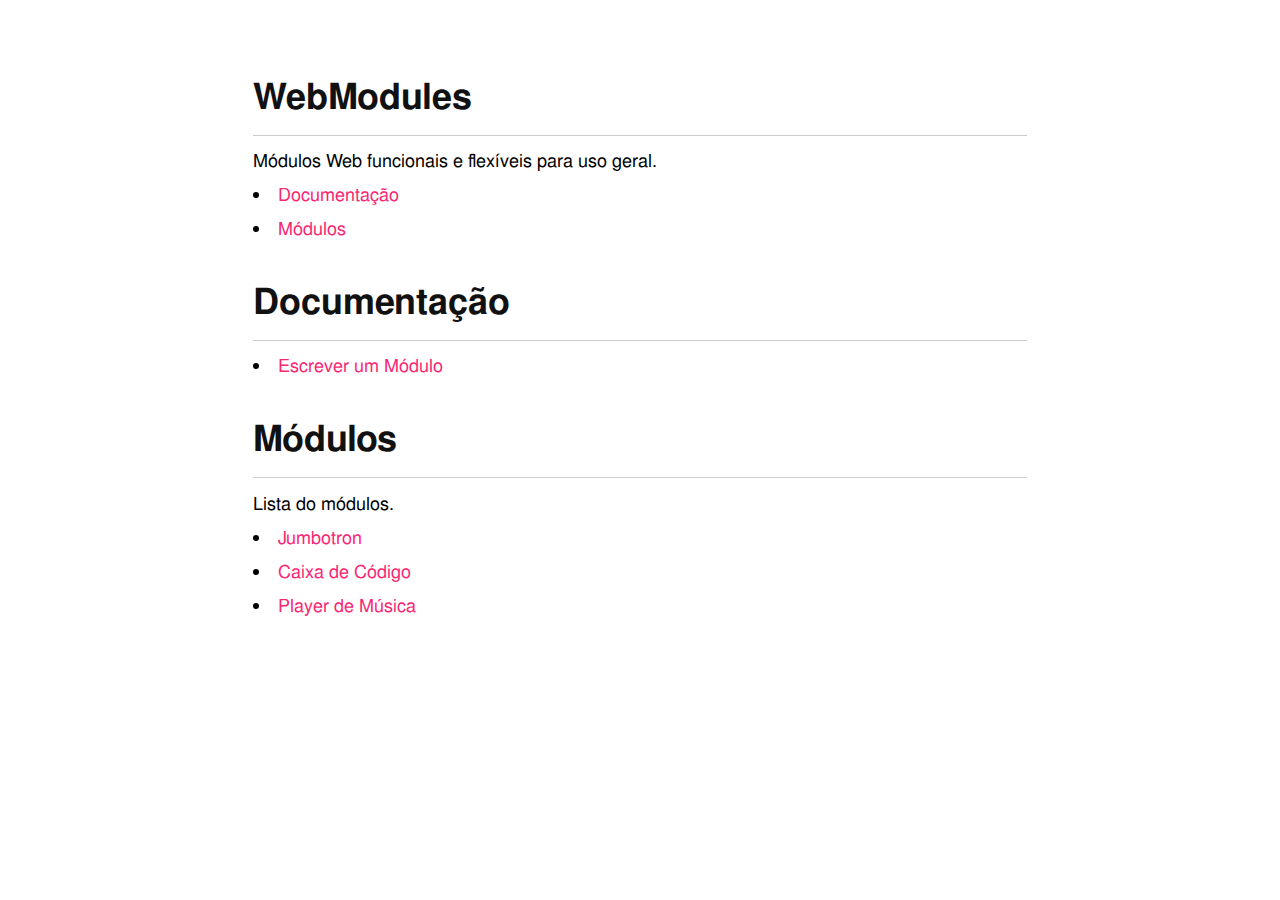
<file: index.html>
<!DOCTYPE html>
<html lang="pt-BR">
  <head>
    <meta charset="UTF-8">
    <title>WebModules</title>
    <link rel="stylesheet" href="assets/index.css" charset="utf-8">
  </head>
  <body>
    <main class="main">
      <header>
        <h1 id="WebModules">WebModules</h1>
        <p>Módulos Web funcionais e flexíveis para uso geral.</p>
        <ul>
          <li><a href="#documentacao">Documentação</a></li>
          <li><a href="#modulos">Módulos</a></li>
        </ul>
      </header>
      <section id="documentacao">
        <h1>Documentação</h1>
        <ul>
          <li><a href="docs/escrever-modulo.html">Escrever um Módulo</a></li>
        </ul>
      </section>
      <section id="modulos">
        <h1>Módulos</h1>
        <p>Lista do módulos.</p>
        <ul>
          <li><a href="modules/jumbotron/">Jumbotron</a></li>
          <li><a href="modules/caixaDeCodigo/">Caixa de Código</a></li>
          <li><a href="modules/playerDeMusica/">Player de Música</a></li>
        </ul>
      </section>
    </main>
  </body>
  <script type="text/javascript" src="assets/scripts.js"></script>
</html>
</file>
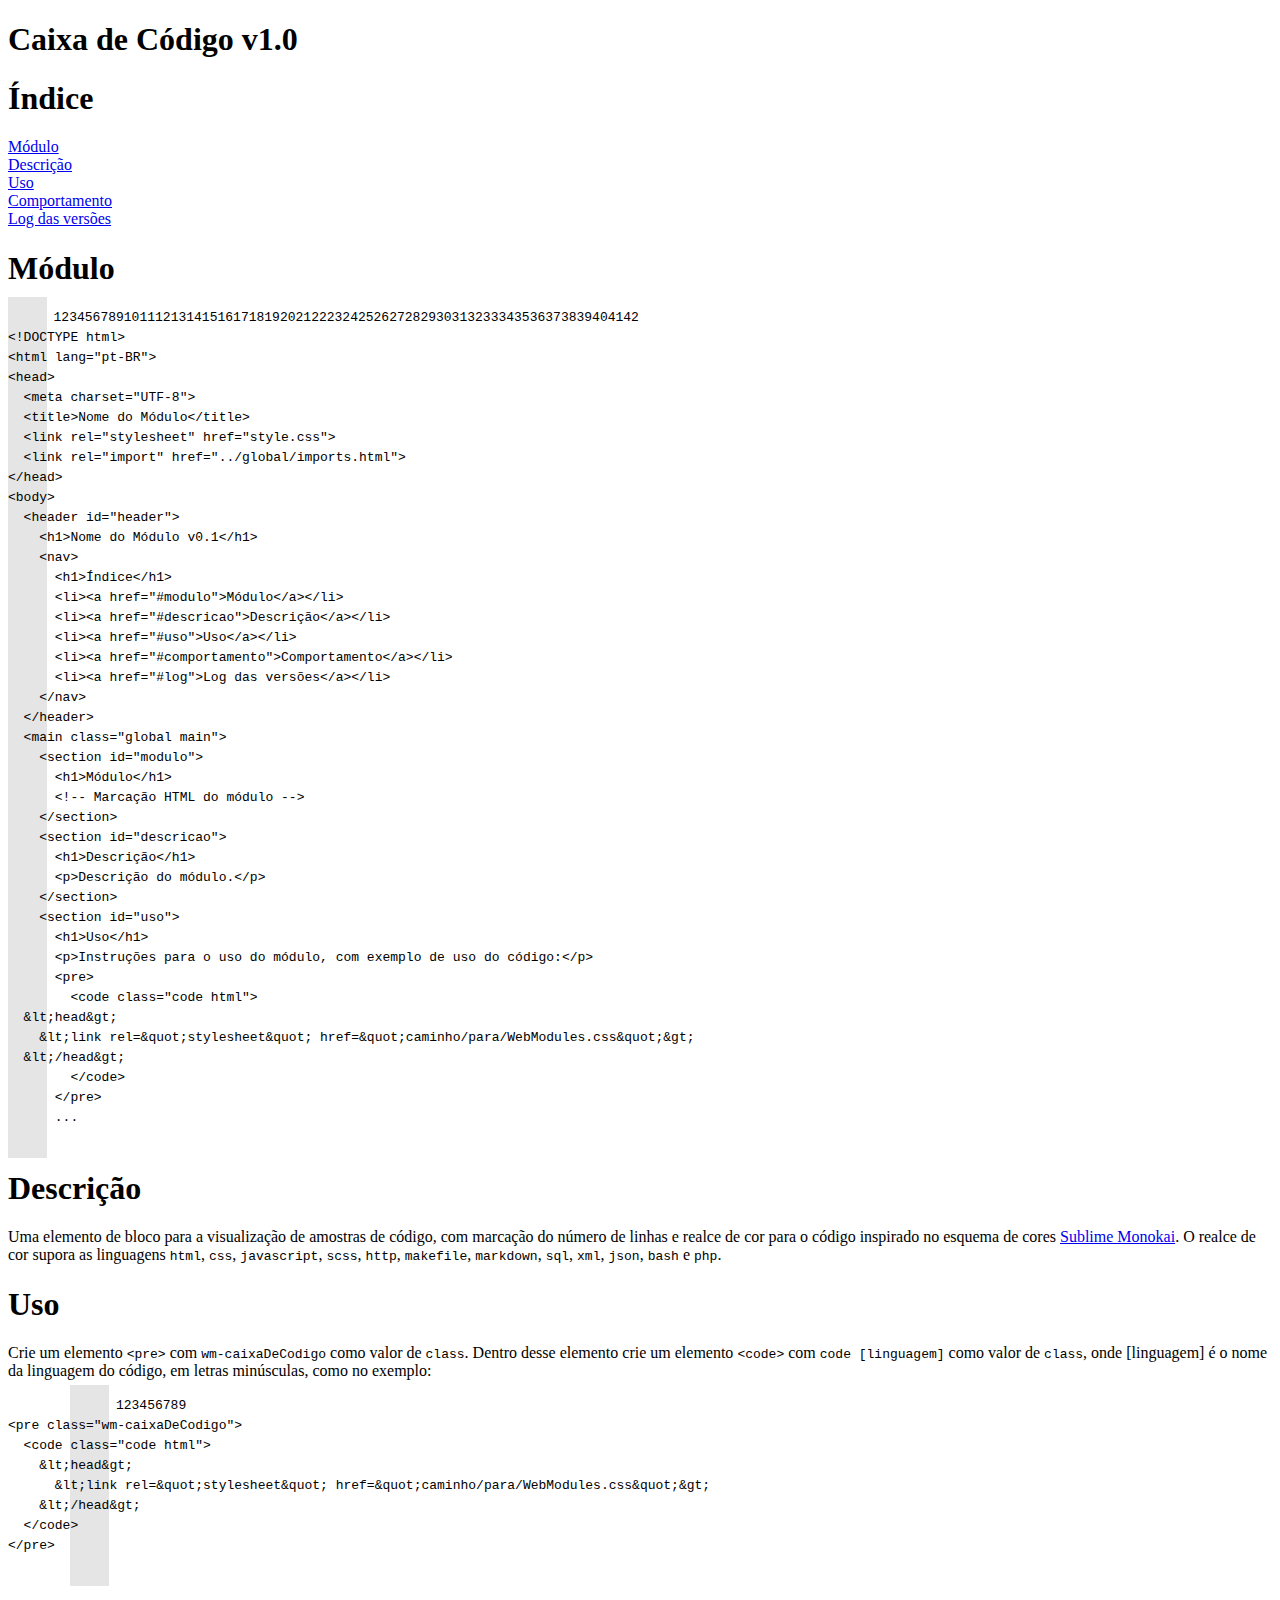
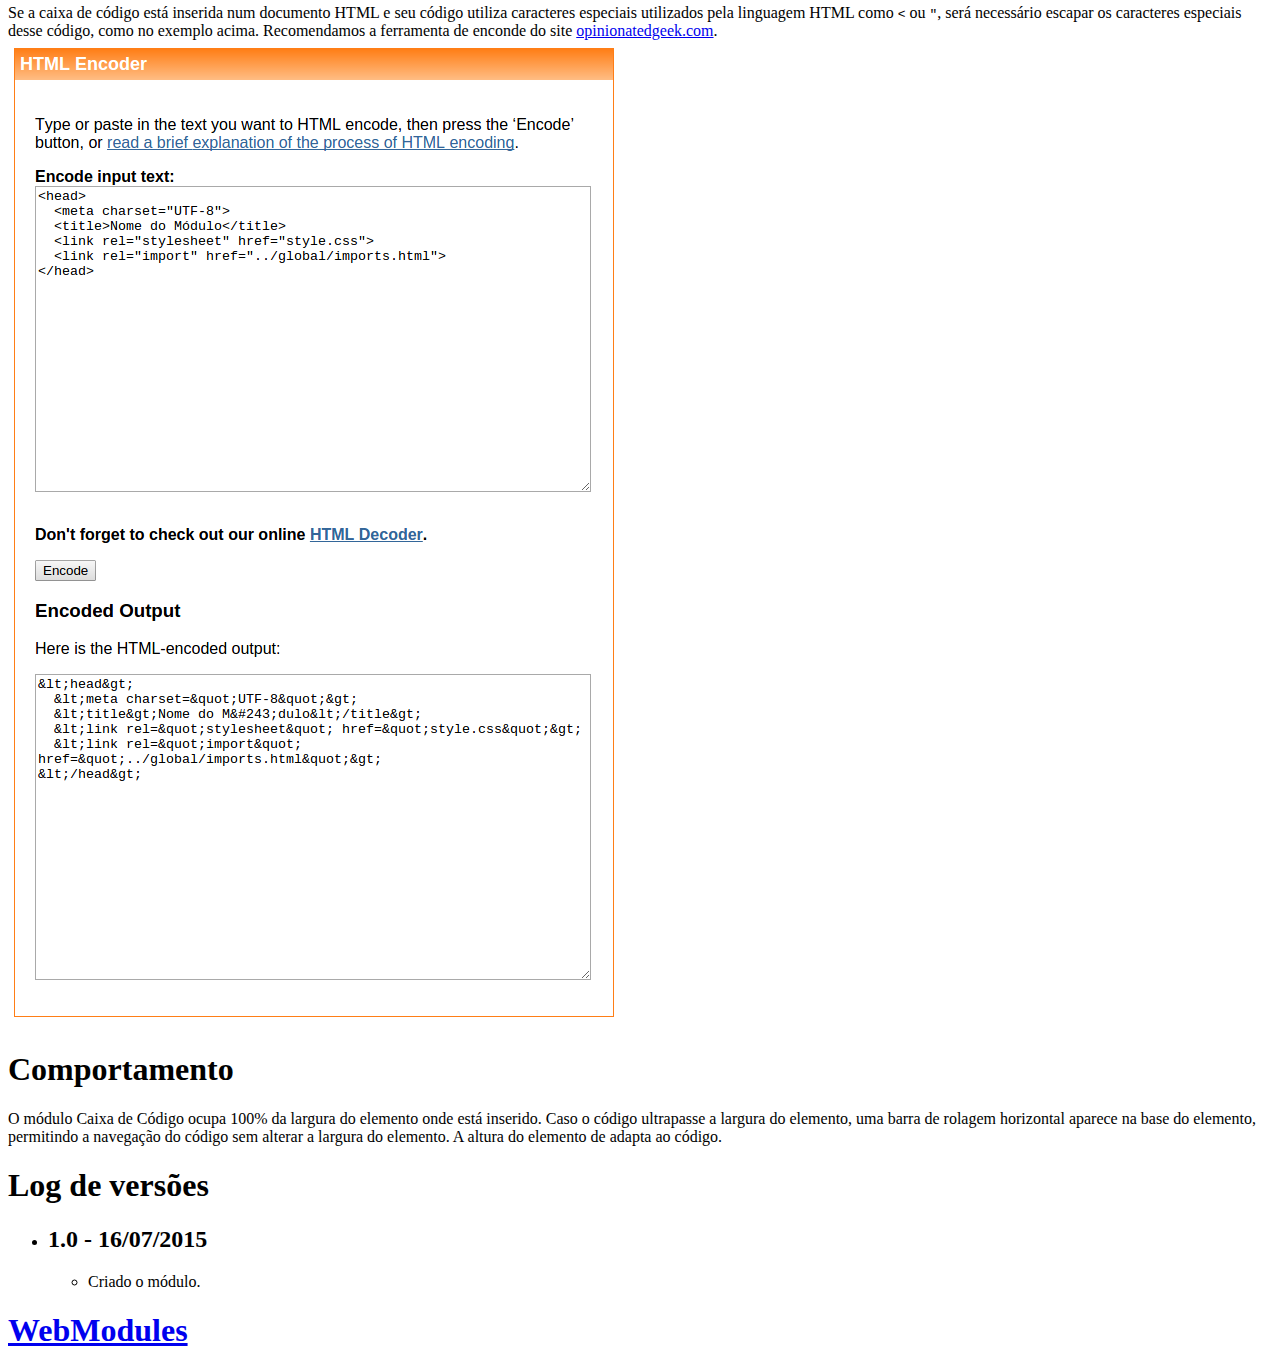
<file: modules/caixaDeCodigo/index.html>
<!DOCTYPE html>
<html lang="pt-BR">
<head>
  <meta charset="UTF-8">
  <title>Caixa de Código</title>
  <link rel="stylesheet" href="style.css">
  <link rel="import" href="../global/imports.html">
  <script src="script.js"></script>
</head>
<body>
  <header id="header">
    <h1>Caixa de Código v1.0</h1>
    <nav>
      <h1>Índice</h1>
      <li><a href="#modulo">Módulo</a></li>
      <li><a href="#descricao">Descrição</a></li>
      <li><a href="#uso">Uso</a></li>
      <li><a href="#comportamento">Comportamento</a></li>
      <li><a href="#log">Log das versões</a></li>
    </nav>
  </header>
  <main class="global main">
    <section id="modulo">
      <h1>Módulo</h1>
      <pre class="wm-caixaDeCodigo"><code class="code html">
&lt;!DOCTYPE html&gt;
&lt;html lang=&quot;pt-BR&quot;&gt;
&lt;head&gt;
  &lt;meta charset=&quot;UTF-8&quot;&gt;
  &lt;title&gt;Nome do M&#243;dulo&lt;/title&gt;
  &lt;link rel=&quot;stylesheet&quot; href=&quot;style.css&quot;&gt;
  &lt;link rel=&quot;import&quot; href=&quot;../global/imports.html&quot;&gt;
&lt;/head&gt;
&lt;body&gt;
  &lt;header id=&quot;header&quot;&gt;
    &lt;h1&gt;Nome do M&#243;dulo v0.1&lt;/h1&gt;
    &lt;nav&gt;
      &lt;h1&gt;&#205;ndice&lt;/h1&gt;
      &lt;li&gt;&lt;a href=&quot;#modulo&quot;&gt;M&#243;dulo&lt;/a&gt;&lt;/li&gt;
      &lt;li&gt;&lt;a href=&quot;#descricao&quot;&gt;Descri&#231;&#227;o&lt;/a&gt;&lt;/li&gt;
      &lt;li&gt;&lt;a href=&quot;#uso&quot;&gt;Uso&lt;/a&gt;&lt;/li&gt;
      &lt;li&gt;&lt;a href=&quot;#comportamento&quot;&gt;Comportamento&lt;/a&gt;&lt;/li&gt;
      &lt;li&gt;&lt;a href=&quot;#log&quot;&gt;Log das vers&#245;es&lt;/a&gt;&lt;/li&gt;
    &lt;/nav&gt;
  &lt;/header&gt;
  &lt;main class=&quot;global main&quot;&gt;
    &lt;section id=&quot;modulo&quot;&gt;
      &lt;h1&gt;M&#243;dulo&lt;/h1&gt;
      &lt;!-- Marca&#231;&#227;o HTML do m&#243;dulo --&gt;
    &lt;/section&gt;
    &lt;section id=&quot;descricao&quot;&gt;
      &lt;h1&gt;Descri&#231;&#227;o&lt;/h1&gt;
      &lt;p&gt;Descri&#231;&#227;o do m&#243;dulo.&lt;/p&gt;
    &lt;/section&gt;
    &lt;section id=&quot;uso&quot;&gt;
      &lt;h1&gt;Uso&lt;/h1&gt;
      &lt;p&gt;Instru&#231;&#245;es para o uso do m&#243;dulo, com exemplo de uso do c&#243;digo:&lt;/p&gt;
      &lt;pre&gt;
        &lt;code class=&quot;code html&quot;&gt;
  &amp;lt;head&amp;gt;
    &amp;lt;link rel=&amp;quot;stylesheet&amp;quot; href=&amp;quot;caminho/para/WebModules.css&amp;quot;&amp;gt;
  &amp;lt;/head&amp;gt;
        &lt;/code&gt;
      &lt;/pre&gt;
      ...
        </code></pre>
    </section>
    <section id="descricao">
      <h1>Descrição</h1>
      <p>Uma elemento de bloco para a visualização de amostras de código, com marcação do número de linhas e realce de cor para o código inspirado no esquema de cores <a href="https://github.com/jonschlinkert/sublime-monokai-extended">Sublime Monokai</a>. O realce de cor supora as linguagens <code>html</code>, <code>css</code>, <code>javascript</code>, <code>scss</code>, <code>http</code>, <code>makefile</code>, <code>markdown</code>, <code>sql</code>, <code>xml</code>, <code>json</code>, <code>bash</code> e <code>php</code>.</p>
    </section>
    <section id="uso">
      <h1>Uso</h1>
      <p>Crie um elemento <code>&lt;pre&gt;</code> com <code>wm-caixaDeCodigo</code> como valor de <code>class</code>. Dentro desse elemento crie um elemento <code>&lt;code&gt;</code> com <code>code [linguagem]</code> como valor de <code>class</code>, onde [linguagem] é o nome da linguagem do código, em letras minúsculas, como no exemplo:</p>
      <pre class="wm-caixaDeCodigo">
        <code class="code html">
&lt;pre class=&quot;wm-caixaDeCodigo&quot;&gt;
  &lt;code class=&quot;code html&quot;&gt;
    &amp;lt;head&amp;gt;
      &amp;lt;link rel=&amp;quot;stylesheet&amp;quot; href=&amp;quot;caminho/para/WebModules.css&amp;quot;&amp;gt;
    &amp;lt;/head&amp;gt;
  &lt;/code&gt;
&lt;/pre&gt;
        </code>
      </pre>
        Se a caixa de código está inserida num documento HTML e seu código utiliza caracteres especiais utilizados pela linguagem HTML como <code>&lt;</code> ou <code>&quot;</code>, será necessário escapar os caracteres especiais desse código, como no exemplo acima. Recomendamos a ferramenta de enconde do site <a href="http://www.opinionatedgeek.com/dotnet/tools/htmlencode/encode.aspx">opinionatedgeek.com</a>.
        <img src="../../assets/img/html-encode.png" alt="">
    </section>
    <section id="comportamento">
      <h1>Comportamento</h1>
      <p>O módulo Caixa de Código ocupa 100% da largura do elemento onde está inserido. Caso o código ultrapasse a largura do elemento, uma barra de rolagem horizontal aparece na base do elemento, permitindo a navegação do código sem alterar a largura do elemento. A altura do elemento de adapta ao código.</p>
    </section>
    <section id="log">
      <h1>Log de versões</h1>
      <ul class="no-list">
        <li>
          <h2>1.0 - 16/07/2015</h2>
          <ul>
            <li>Criado o módulo.</li>
          </ul>
        </li>
      </ul>
    </section>
  </main>
  <footer class="global footer">
    <h1><a href="http://epicentrotec.github.io/webmodules.github.io/">WebModules</a></h1>
  </footer>
</body>
</html>
</file>
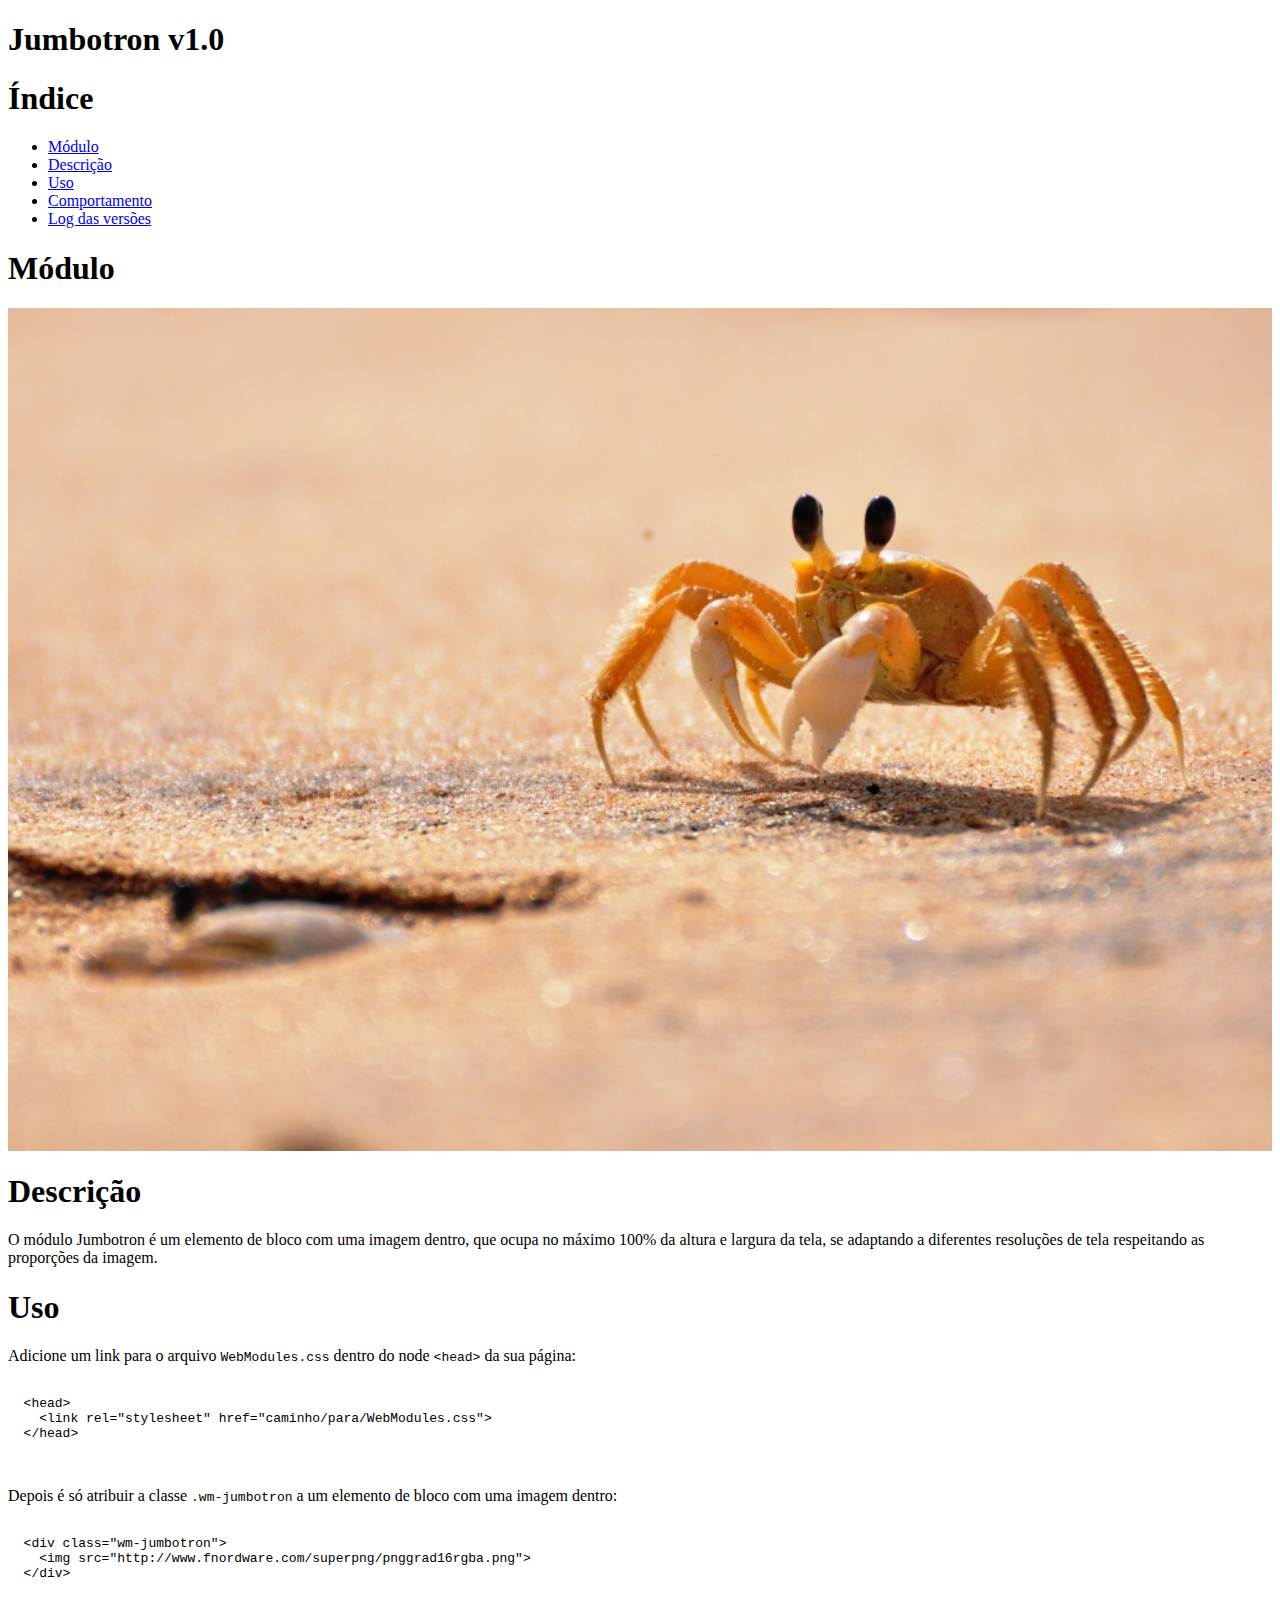
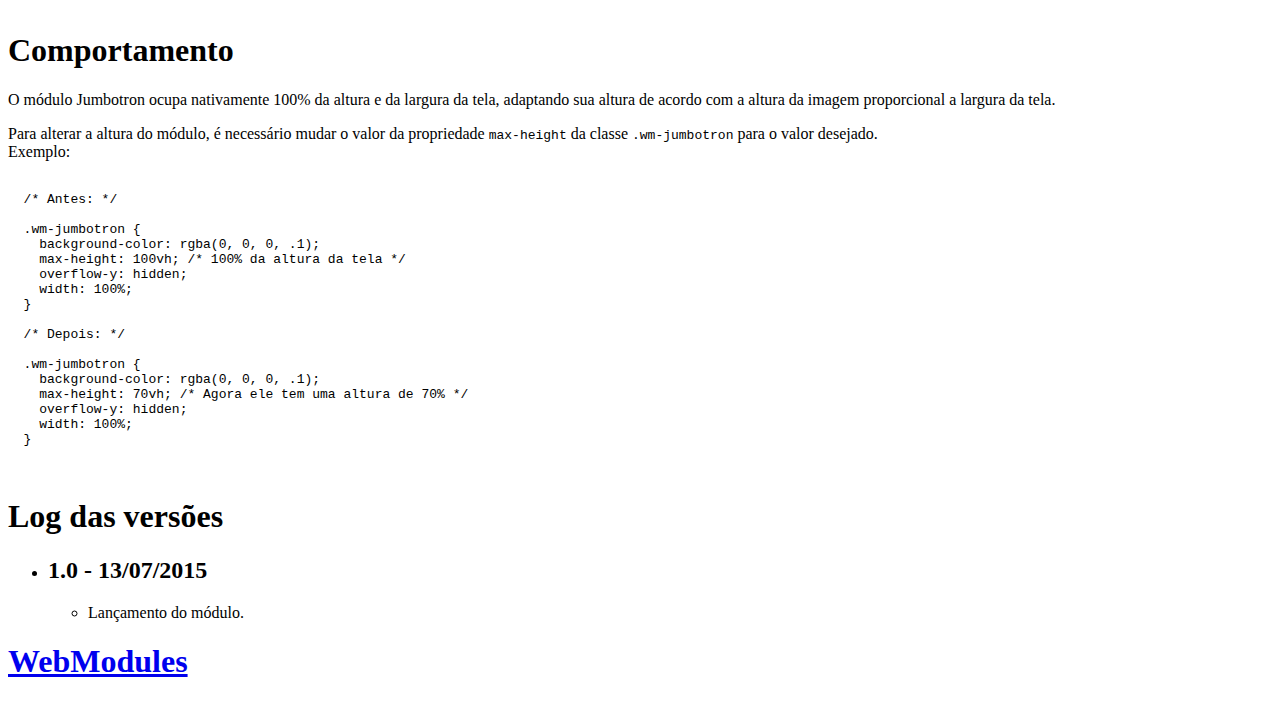
<file: modules/jumbotron/index.html>
<!DOCTYPE html>
<html lang="pt-BR">
<head>
  <meta charset="UTF-8">
  <title>Jumbotron</title>
  <link rel="stylesheet" href="style.css">
  <link rel="import" href="../global/imports.html">
</head>
<body>
  <header id="header">
    <h1>Jumbotron v1.0</h1>
    <nav>
      <h1>Índice</h1>
      <ul>
        <li><a href="#modulo">Módulo</a></li>
        <li><a href="#descricao">Descrição</a></li>
        <li><a href="#uso">Uso</a></li>
        <li><a href="#comportamento">Comportamento</a></li>
        <li><a href="#log">Log das versões</a></li>
      </ul>
    </nav>
  </header>
  <main class="global main">
    <section id="modulo">
      <h1>Módulo</h1>
      <div class="wm-jumbotron">
        <img src="assets/img/01.jpg" alt="Imagem do Jumbotron">
      </div>
    </section>
    <section id="descricao">
      <h1>Descrição</h1>
      <p>O módulo Jumbotron é um elemento de bloco com uma imagem dentro, que ocupa no máximo 100% da altura e largura da tela, se adaptando a diferentes resoluções de tela respeitando as proporções da imagem.</p>
    </section>
    <section id="uso">
      <h1>Uso</h1>
      <p>Adicione um link para o arquivo <code>WebModules.css</code> dentro do node <code>&lt;head&gt;</code> da sua página:</p>
      <pre>
        <code class="code html">
  &lt;head&gt;
    &lt;link rel=&quot;stylesheet&quot; href=&quot;caminho/para/WebModules.css&quot;&gt;
  &lt;/head&gt;
        </code>
      </pre>
      <p>Depois é só atribuir a classe <code>.wm-jumbotron</code> a um elemento de bloco com uma imagem dentro:</p>
      <pre>
        <code class="code html">
  &lt;div class=&quot;wm-jumbotron&quot;&gt;
    &lt;img src=&quot;http://www.fnordware.com/superpng/pnggrad16rgba.png&quot;&gt;
  &lt;/div&gt;
        </code>
      </pre>
    </section>
    <section id="comportamento">
      <h1>Comportamento</h1>
      <p>O módulo Jumbotron ocupa nativamente 100% da altura e da largura da tela, adaptando sua altura de acordo com a altura da imagem proporcional a largura da tela.</p>
      <p>Para alterar a altura do módulo, é necessário mudar o valor da propriedade <code>max-height</code> da classe <code>.wm-jumbotron</code> para o valor desejado. <br>
      Exemplo:</p>
      <pre>
        <code class="code css">
  /* Antes: */

  .wm-jumbotron {
    background-color: rgba(0, 0, 0, .1);
    max-height: 100vh; /* 100% da altura da tela */
    overflow-y: hidden;
    width: 100%;
  }

  /* Depois: */

  .wm-jumbotron {
    background-color: rgba(0, 0, 0, .1);
    max-height: 70vh; /* Agora ele tem uma altura de 70% */
    overflow-y: hidden;
    width: 100%;
  }
        </code>
      </pre>
    </section>
    <section id="log">
      <h1>Log das versões</h1>
      <ul class="no-list">
        <li>
          <h2>1.0 - 13/07/2015</h2>
          <ul>
            <li>Lançamento do módulo.</li>
          </ul>
        </li>
      </ul>
    </section>
  </main>
  <footer class="global footer">
    <h1><a href="../..">WebModules</a></h1>
  </footer>
</body>
</html>
</file>
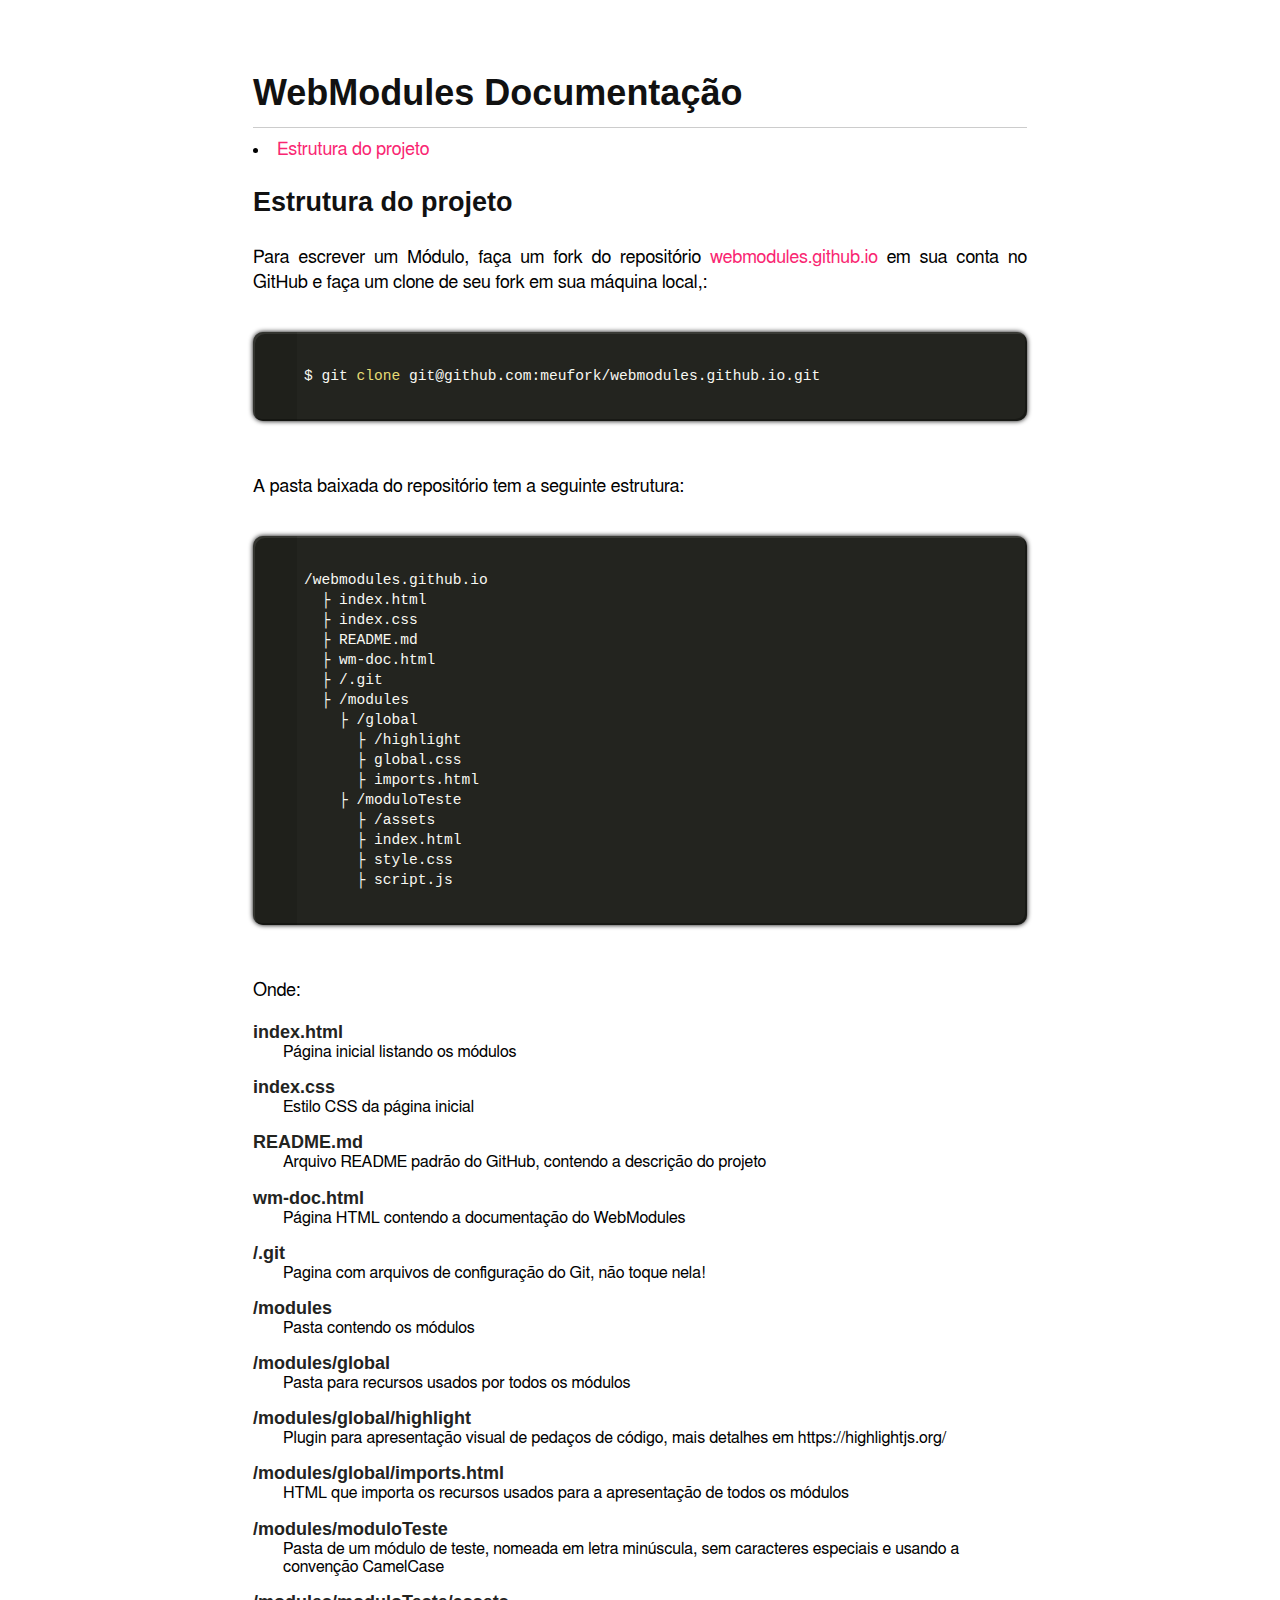
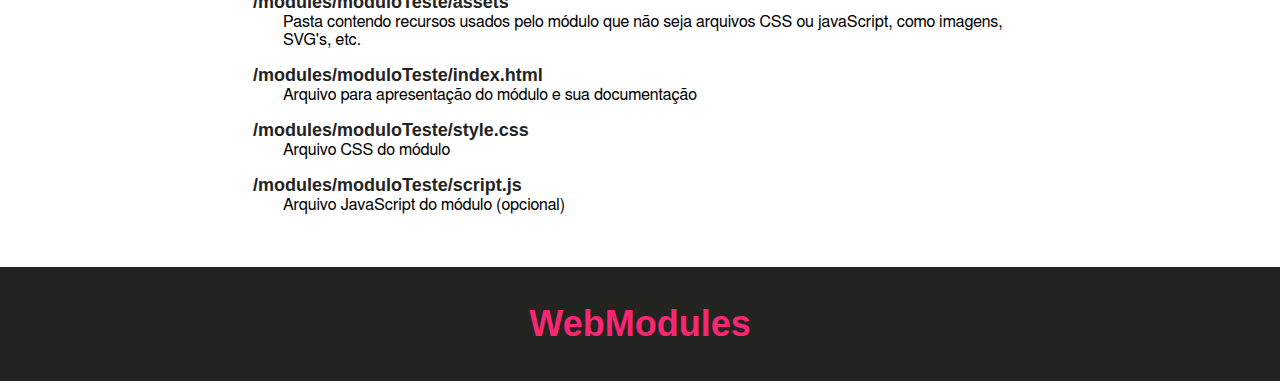
<file: wm-doc.html>
<!DOCTYPE html>
<html lang="pt-BR">
  <head>
    <meta charset="UTF-8">
    <title>WebModules Documentação</title>
    <link rel="stylesheet" href="index.css" charset="utf-8">
    <link rel="stylesheet" href="modules/global/global.css">
    <link rel="stylesheet" href="modules/global/highlight/styles/monokai_sublime.css">
    <script src="modules/global/highlight/highlight.pack.js"></script>
    <script>hljs.initHighlightingOnLoad();</script>
  </head>
  <body>
    <main class="global main">
      <h1>WebModules Documentação</h1>
      <ul>
        <li><a href="#estrutura">Estrutura do projeto</a></li>
      </ul>
      <h2>Estrutura do projeto</h2>
      <p>Para escrever um Módulo, faça um fork do repositório <a href="https://github.com/EpicentroTec/webmodules.github.io">webmodules.github.io</a> em sua conta no GitHub e faça um clone de seu fork em sua máquina local,:</p>
      <pre>
        <code class="bash">
$ git clone git@github.com:meufork/webmodules.github.io.git
        </code>
      </pre>
      <p>A pasta baixada do repositório tem a seguinte estrutura:</p>
      <pre>
        <code class="html">
/webmodules.github.io
  ├ index.html
  ├ index.css
  ├ README.md
  ├ wm-doc.html
  ├ /.git
  ├ /modules
    ├ /global
      ├ /highlight
      ├ global.css
      ├ imports.html
    ├ /moduloTeste
      ├ /assets
      ├ index.html
      ├ style.css
      ├ script.js
        </code>
      </pre>
      <p>Onde:</p>
      <dl>
        <dt>index.html</dt>
        <dd>Página inicial listando os módulos</dd>
        <dt>index.css</dt>
        <dd>Estilo CSS da página inicial</dd>
        <dt>README.md</dt>
        <dd>Arquivo README padrão do GitHub, contendo a descrição do projeto</dd>
        <dt>wm-doc.html</dt>
        <dd>Página HTML contendo a documentação do WebModules</dd>
        <dt>/.git</dt>
        <dd>Pagina com arquivos de configuração do Git, não toque nela!</dd>
        <dt>/modules</dt>
        <dd>Pasta contendo os módulos</dd>
        <dt>/modules/global</dt>
        <dd>Pasta para recursos usados por todos os módulos</dd>
        <dt>/modules/global/highlight</dt>
        <dd>Plugin para apresentação visual de pedaços de código, mais detalhes em https://highlightjs.org/</dd>
        <dt>/modules/global/imports.html</dt>
        <dd>HTML que importa os recursos usados para a apresentação de todos os módulos</dd>
        <dt>/modules/moduloTeste</dt>
        <dd>Pasta de um módulo de teste, nomeada em letra minúscula, sem caracteres especiais e usando a convenção CamelCase</dd>
        <dt>/modules/moduloTeste/assets</dt>
        <dd>Pasta contendo recursos usados pelo módulo que não seja arquivos CSS ou javaScript, como imagens, SVG's, etc.</dd>
        <dt>/modules/moduloTeste/index.html</dt>
        <dd>Arquivo para apresentação do módulo e sua documentação</dd>
        <dt>/modules/moduloTeste/style.css</dt>
        <dd>Arquivo CSS do módulo</dd>
        <dt>/modules/moduloTeste/script.js</dt>
        <dd>Arquivo JavaScript do módulo (opcional)</dd>
      </dl>
    </main>
    <footer class="global footer">
      <h1><a href="http://localhost/projects/webmodules.github.io/">WebModules</a></h1>
    </footer>
  </body>
</html>
</file>
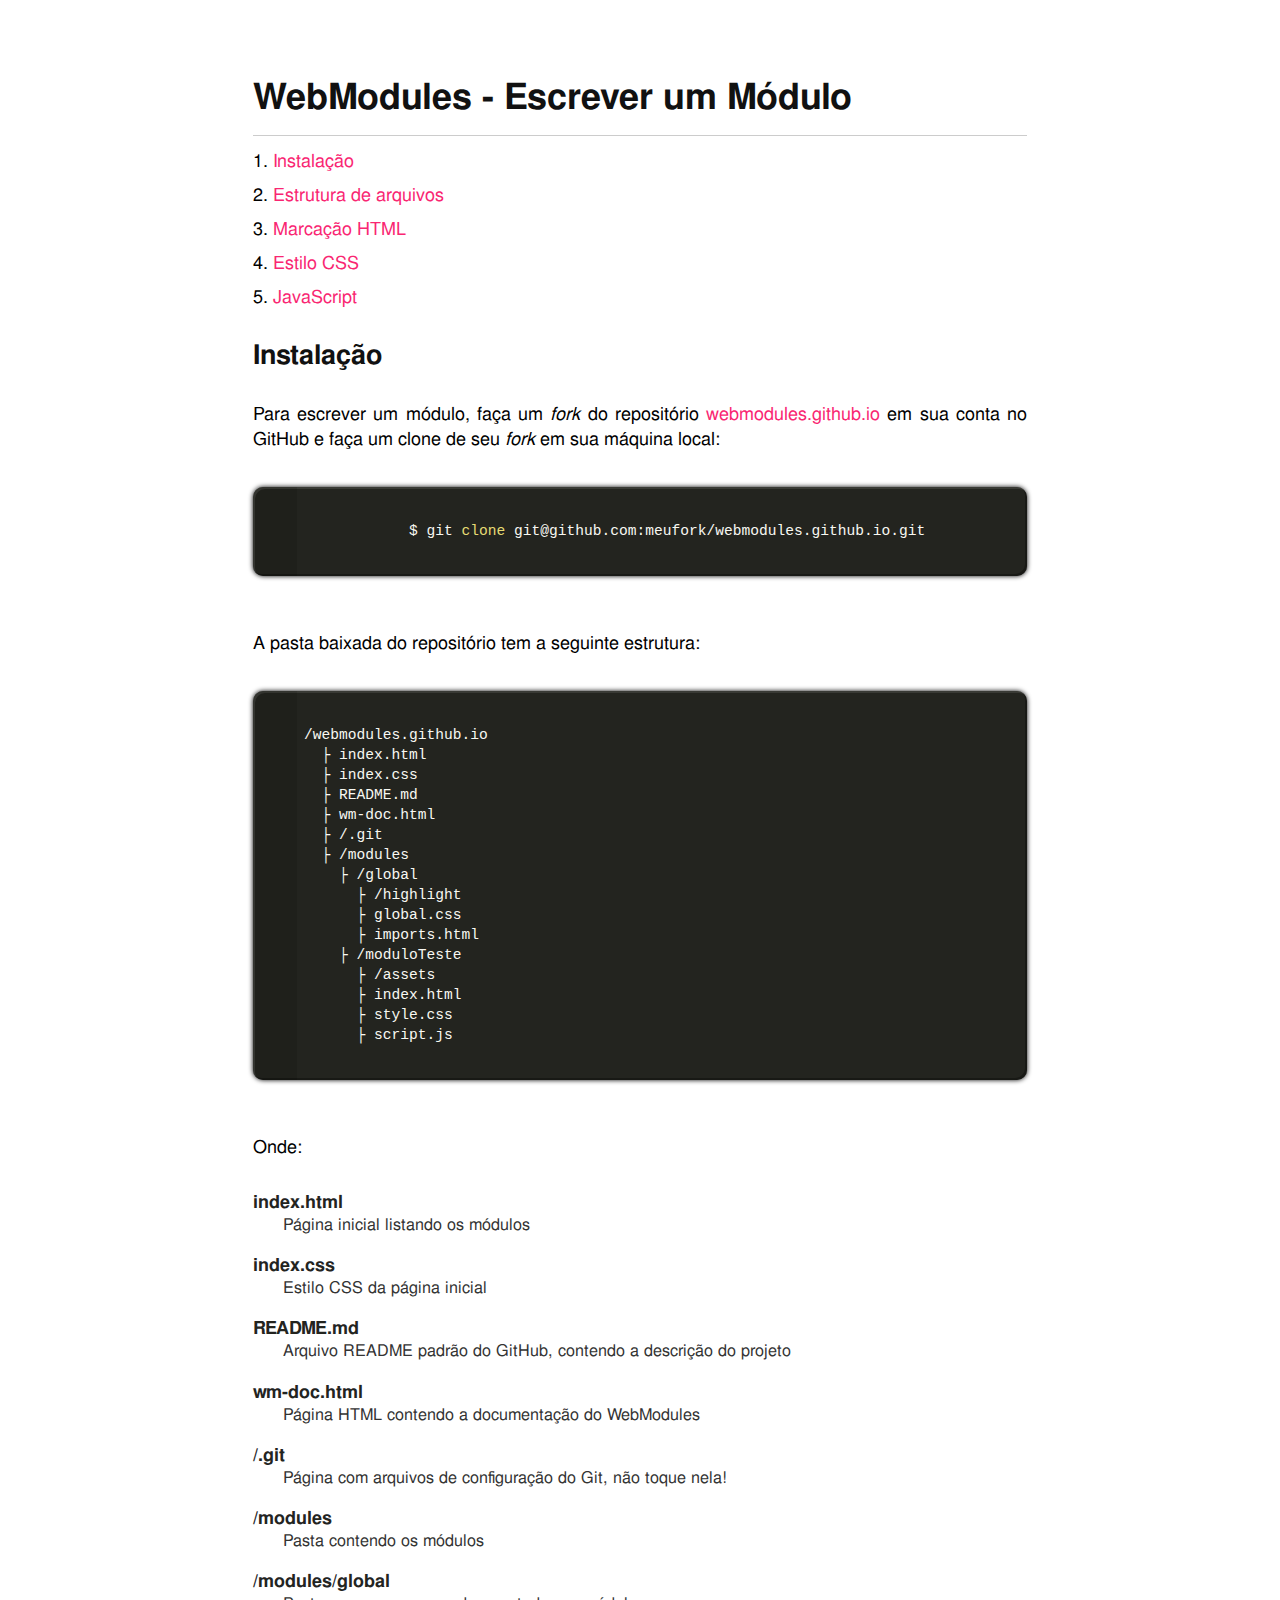
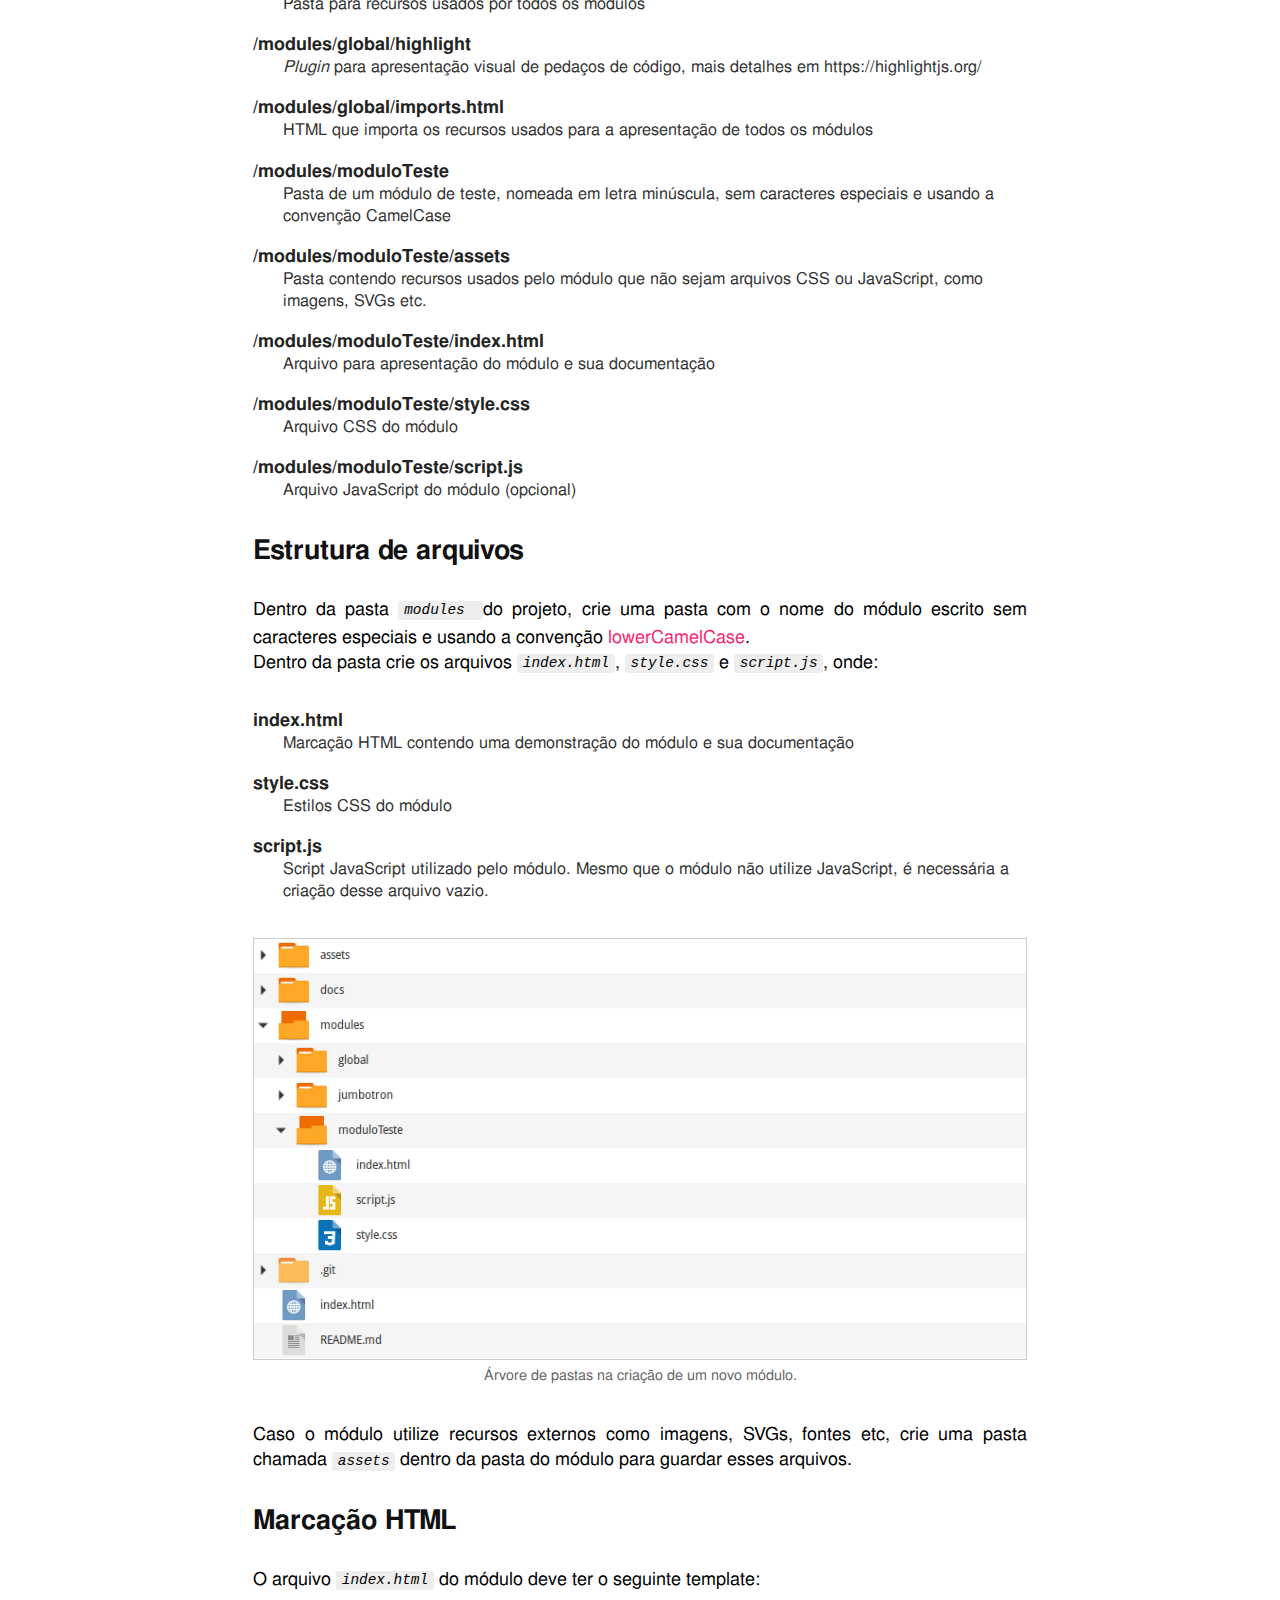
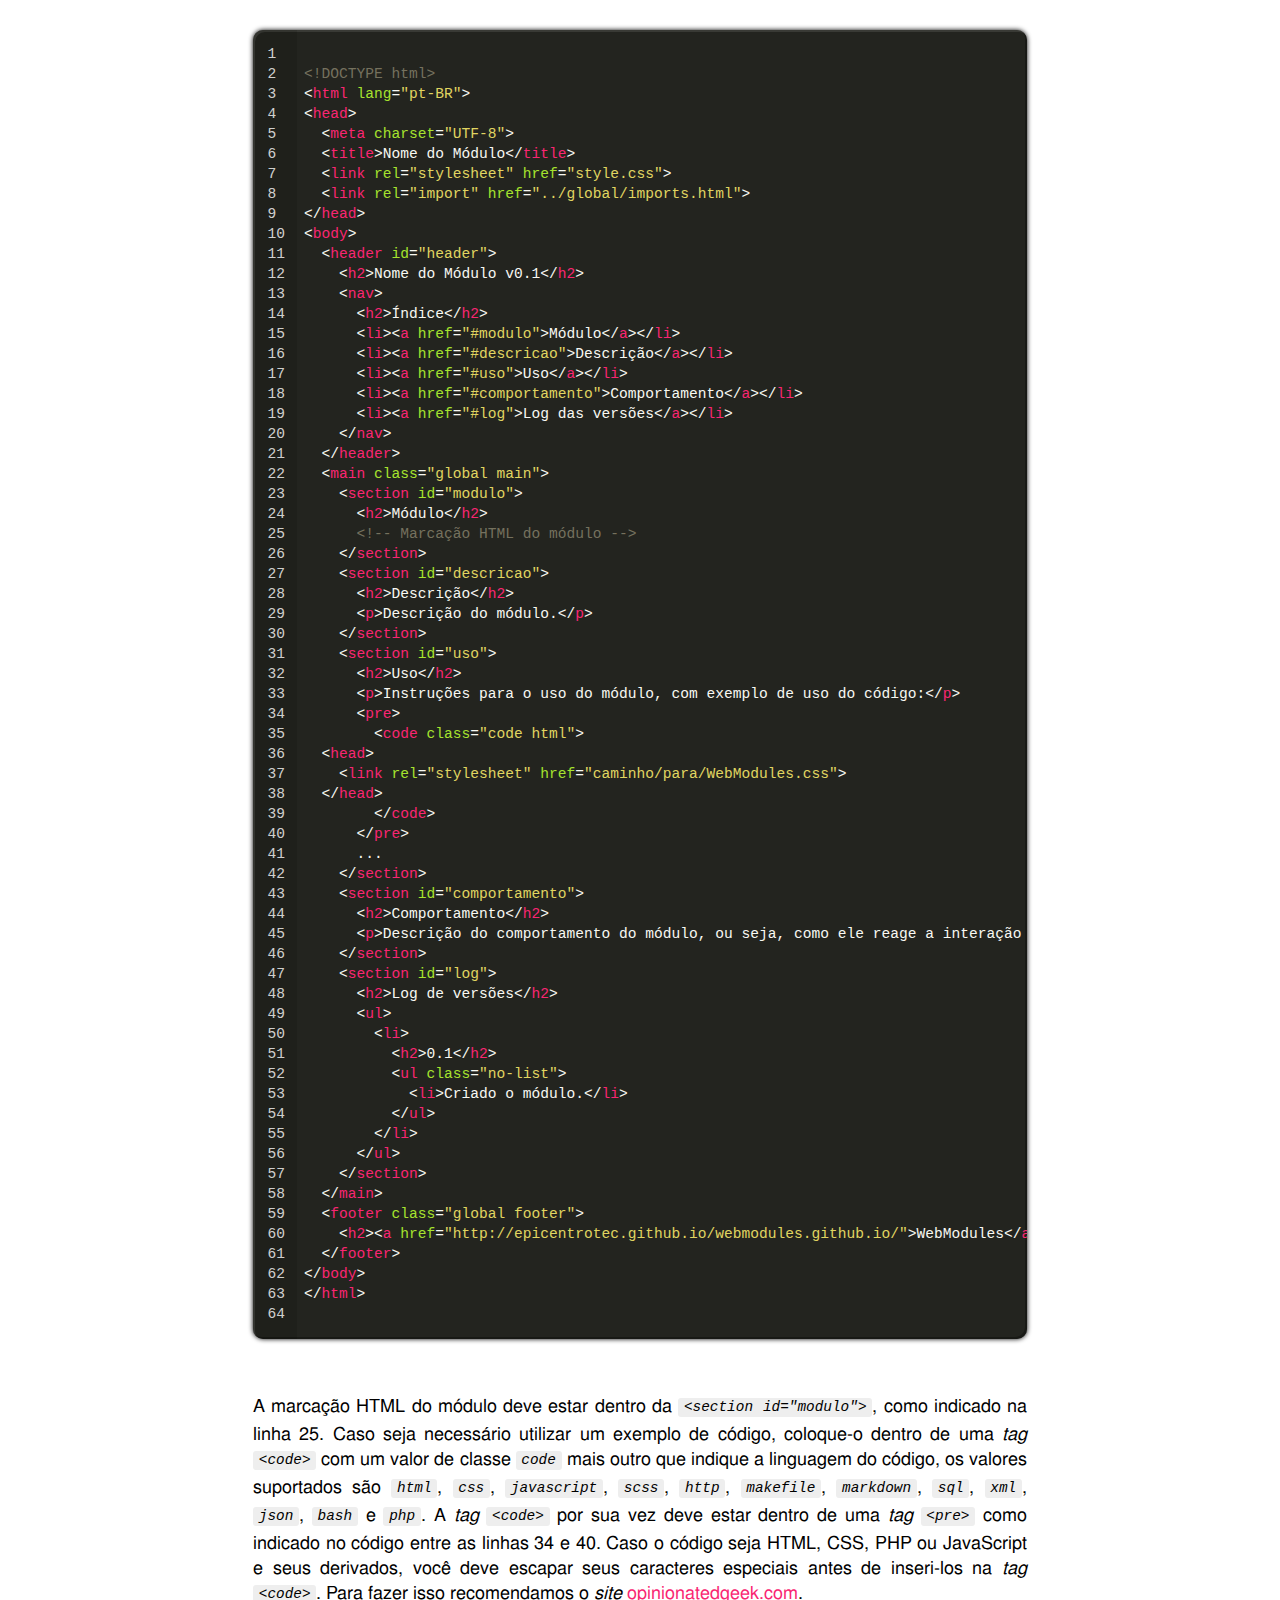
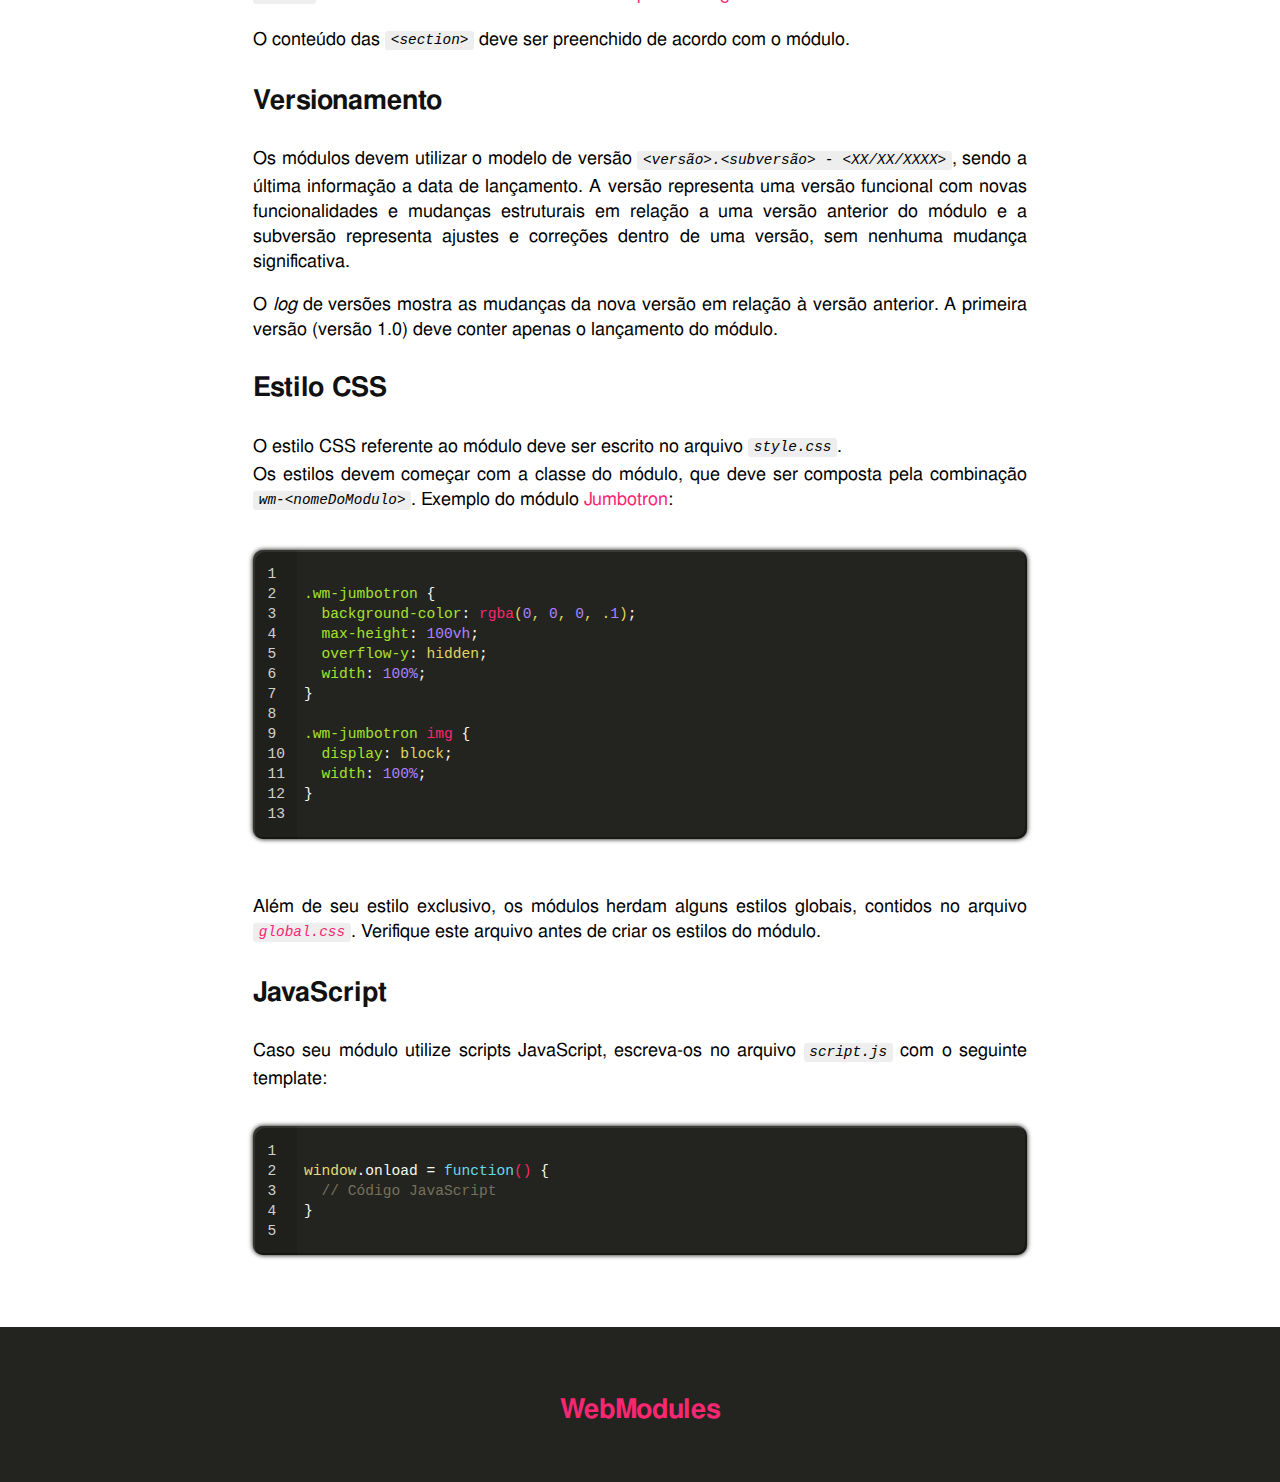
<file: docs/escrever-modulo.html>
<!DOCTYPE html>
<html lang="pt-BR">
  <head>
    <meta charset="UTF-8">
    <title>Escrever Módulo</title>
    <link rel="stylesheet" href="../assets/index.css" charset="utf-8">
    <link rel="stylesheet" href="../modules/global/global.css">
    <link rel="stylesheet" href="../modules/global/highlight/styles/monokai_sublime.css">
    <script src="../modules/global/highlight/highlight.pack.js"></script>
    <script>hljs.initHighlightingOnLoad();</script>
    <script src="../assets/script.js"></script>
  </head>
  <body>
    <main class="global main">
      <h1 id="escrever">WebModules - Escrever um Módulo</h1>
      <nav>
        <h2 class="hide">Índice</h2>
        <ol>
          <li><a href="#install">Instalação</a></li>
          <li><a href="#estrutura">Estrutura de arquivos</a></li>
          <li><a href="#markup">Marcação HTML</a></li>
          <li><a href="#style">Estilo CSS</a></li>
          <li><a href="#scripts">JavaScript</a></li>
        </ol>
      </nav>
      <section id="install">
        <h2 id="instalacao">Instalação</h2>
        <p>Para escrever um módulo, faça um <em>fork </em>do repositório <a href="https://github.com/EpicentroTec/webmodules.github.io" target="_blank">webmodules.github.io</a> em sua conta no GitHub e faça um clone de seu <em>fork </em>em sua máquina local:</p>
        <pre>
          <code class="bash">
            $ git clone git@github.com:meufork/webmodules.github.io.git
          </code>
        </pre>
        <p>A pasta baixada do repositório tem a seguinte estrutura:</p>
        <pre>
          <code class="html">
/webmodules.github.io
  ├ index.html
  ├ index.css
  ├ README.md
  ├ wm-doc.html
  ├ /.git
  ├ /modules
    ├ /global
      ├ /highlight
      ├ global.css
      ├ imports.html
    ├ /moduloTeste
      ├ /assets
      ├ index.html
      ├ style.css
      ├ script.js
          </code>
        </pre>
        <p>Onde:</p>
        <dl>
          <dt>index.html</dt>
          <dd>Página inicial listando os módulos</dd>
          <dt>index.css</dt>
          <dd>Estilo CSS da página inicial</dd>
          <dt>README.md</dt>
          <dd>Arquivo README padrão do GitHub, contendo a descrição do projeto</dd>
          <dt>wm-doc.html</dt>
          <dd>Página HTML contendo a documentação do WebModules</dd>
          <dt>/.git</dt>
          <dd>Página com arquivos de configuração do Git, não toque nela!</dd>
          <dt>/modules</dt>
          <dd>Pasta contendo os módulos</dd>
          <dt>/modules/global</dt>
          <dd>Pasta para recursos usados por todos os módulos</dd>
          <dt>/modules/global/highlight</dt>
          <dd><em>Plugin </em>para apresentação visual de pedaços de código, mais detalhes em https://highlightjs.org/</dd>
          <dt>/modules/global/imports.html</dt>
          <dd>HTML que importa os recursos usados para a apresentação de todos os módulos</dd>
          <dt>/modules/moduloTeste</dt>
          <dd>Pasta de um módulo de teste, nomeada em letra minúscula, sem caracteres especiais e usando a convenção CamelCase</dd>
          <dt>/modules/moduloTeste/assets</dt>
          <dd>Pasta contendo recursos usados pelo módulo que não sejam arquivos CSS ou JavaScript, como imagens, SVGs etc.</dd>
          <dt>/modules/moduloTeste/index.html</dt>
          <dd>Arquivo para apresentação do módulo e sua documentação</dd>
          <dt>/modules/moduloTeste/style.css</dt>
          <dd>Arquivo CSS do módulo</dd>
          <dt>/modules/moduloTeste/script.js</dt>
          <dd>Arquivo JavaScript do módulo (opcional)</dd>
        </dl>
      </section>
      <section id="estrutura">
        <h2>Estrutura de arquivos</h2>
        <p>Dentro da pasta <code>modules </code>do projeto, crie uma pasta com o nome do módulo escrito sem caracteres especiais e usando a convenção <a href="https://pt.wikipedia.org/wiki/CamelCase" target="_blank">lowerCamelCase</a>.<br>
        Dentro da pasta crie os arquivos <code>index.html</code>, <code>style.css</code> e <code>script.js</code>, onde:</p>
        <dl>
          <dt>index.html</dt>
          <dd>Marcação HTML contendo uma demonstração do módulo e sua documentação</dd>
          <dt>style.css</dt>
          <dd>Estilos CSS do módulo</dd>
          <dt>script.js</dt>
          <dd>Script JavaScript utilizado pelo módulo. Mesmo que o módulo não utilize JavaScript, é necessária a criação desse arquivo vazio.</dd>
        </dl>
        <figure>
          <img src="../assets/img/estrutura-de-arquivos.png" alt="Estrutura de arquivos">
          <figcaption>Árvore de pastas na criação de um novo módulo.</figcaption>
        </figure>
        <p>Caso o módulo utilize recursos externos como imagens, SVGs, fontes etc, crie uma pasta chamada <code>assets</code> dentro da pasta do módulo para guardar esses arquivos.</p>
      </section>
      <section id="markup">
        <h2>Marcação HTML</h2>
        <p>O arquivo <code>index.html</code> do módulo deve ter o seguinte template:</p>
        <pre>
          <code class="code html">
&lt;!DOCTYPE html&gt;
&lt;html lang=&quot;pt-BR&quot;&gt;
&lt;head&gt;
  &lt;meta charset=&quot;UTF-8&quot;&gt;
  &lt;title&gt;Nome do M&#243;dulo&lt;/title&gt;
  &lt;link rel=&quot;stylesheet&quot; href=&quot;style.css&quot;&gt;
  &lt;link rel=&quot;import&quot; href=&quot;../global/imports.html&quot;&gt;
&lt;/head&gt;
&lt;body&gt;
  &lt;header id=&quot;header&quot;&gt;
    &lt;h2&gt;Nome do M&#243;dulo v0.1&lt;/h2&gt;
    &lt;nav&gt;
      &lt;h2&gt;&#205;ndice&lt;/h2&gt;
      &lt;li&gt;&lt;a href=&quot;#modulo&quot;&gt;M&#243;dulo&lt;/a&gt;&lt;/li&gt;
      &lt;li&gt;&lt;a href=&quot;#descricao&quot;&gt;Descri&#231;&#227;o&lt;/a&gt;&lt;/li&gt;
      &lt;li&gt;&lt;a href=&quot;#uso&quot;&gt;Uso&lt;/a&gt;&lt;/li&gt;
      &lt;li&gt;&lt;a href=&quot;#comportamento&quot;&gt;Comportamento&lt;/a&gt;&lt;/li&gt;
      &lt;li&gt;&lt;a href=&quot;#log&quot;&gt;Log das vers&#245;es&lt;/a&gt;&lt;/li&gt;
    &lt;/nav&gt;
  &lt;/header&gt;
  &lt;main class=&quot;global main&quot;&gt;
    &lt;section id=&quot;modulo&quot;&gt;
      &lt;h2&gt;M&#243;dulo&lt;/h2&gt;
      &lt;!-- Marca&#231;&#227;o HTML do m&#243;dulo --&gt;
    &lt;/section&gt;
    &lt;section id=&quot;descricao&quot;&gt;
      &lt;h2&gt;Descri&#231;&#227;o&lt;/h2&gt;
      &lt;p&gt;Descri&#231;&#227;o do m&#243;dulo.&lt;/p&gt;
    &lt;/section&gt;
    &lt;section id=&quot;uso&quot;&gt;
      &lt;h2&gt;Uso&lt;/h2&gt;
      &lt;p&gt;Instru&#231;&#245;es para o uso do m&#243;dulo, com exemplo de uso do c&#243;digo:&lt;/p&gt;
      &lt;pre&gt;
        &lt;code class=&quot;code html&quot;&gt;
  &lt;head&gt;
    &lt;link rel=&quot;stylesheet&quot; href=&quot;caminho/para/WebModules.css&quot;&gt;
  &lt;/head&gt;
        &lt;/code&gt;
      &lt;/pre&gt;
      ...
    &lt;/section&gt;
    &lt;section id=&quot;comportamento&quot;&gt;
      &lt;h2&gt;Comportamento&lt;/h2&gt;
      &lt;p&gt;Descri&#231;&#227;o do comportamento do m&#243;dulo, ou seja, como ele reage a intera&#231;&#227;o com o usu&#225;rio, o contexto em que ele est&#225; inserido e como ele pode ser configurado, se necess&#225;rio utilizando exemplos em c&#243;digo.&lt;/p&gt;
    &lt;/section&gt;
    &lt;section id=&quot;log&quot;&gt;
      &lt;h2&gt;Log de vers&#245;es&lt;/h2&gt;
      &lt;ul&gt;
        &lt;li&gt;
          &lt;h2&gt;0.1&lt;/h2&gt;
          &lt;ul class=&quot;no-list&quot;&gt;
            &lt;li&gt;Criado o m&#243;dulo.&lt;/li&gt;
          &lt;/ul&gt;
        &lt;/li&gt;
      &lt;/ul&gt;
    &lt;/section&gt;
  &lt;/main&gt;
  &lt;footer class=&quot;global footer&quot;&gt;
    &lt;h2&gt;&lt;a href=&quot;http://epicentrotec.github.io/webmodules.github.io/&quot;&gt;WebModules&lt;/a&gt;&lt;/h2&gt;
  &lt;/footer&gt;
&lt;/body&gt;
&lt;/html&gt;
          </code>
        </pre>
        <p>A marcação HTML do módulo deve estar dentro da <code>&lt;section id=&quot;modulo&quot;&gt;</code>, como indicado na linha 25. Caso seja necessário utilizar um exemplo de código, coloque-o dentro de uma <em>tag </em><code>&lt;code&gt;</code> com um valor de classe <code>code</code> mais outro que indique a linguagem do código, os valores suportados são <code>html</code>, <code>css</code>, <code>javascript</code>, <code>scss</code>, <code>http</code>, <code>makefile</code>, <code>markdown</code>, <code>sql</code>, <code>xml</code>, <code>json</code>, <code>bash</code> e <code>php</code>. A <em>tag </em><code>&lt;code&gt;</code> por sua vez deve estar dentro de uma <em>tag </em><code>&lt;pre&gt;</code> como indicado no código entre as linhas 34 e 40. Caso o código seja HTML, CSS, PHP ou JavaScript e seus derivados, você deve escapar seus caracteres especiais antes de inseri-los na <em>tag </em><code>&lt;code&gt;</code>. Para fazer isso recomendamos o <em>site </em><a href="http://www.opinionatedgeek.com/dotnet/tools/htmlencode/encode.aspx" target="_blank">opinionatedgeek.com</a>.</p>
        <p>O conteúdo das <code>&lt;section&gt;</code> deve ser preenchido de acordo com o módulo.</p>
        <h2>Versionamento</h2>
        <p>Os módulos devem utilizar o modelo de versão <code>&lt;versão&gt;.&lt;subversão&gt; - &lt;XX/XX/XXXX&gt;</code>, sendo a última informação a data de lançamento. A versão representa uma versão funcional com novas funcionalidades e mudanças estruturais em relação a uma versão anterior do módulo e a subversão representa ajustes e correções dentro de uma versão, sem nenhuma mudança significativa.</p>
        <p>O <em>log </em>de versões mostra as mudanças da nova versão em relação à versão anterior. A primeira versão (versão 1.0) deve conter apenas o lançamento do módulo.</p>
      </section>
      <section id="style">
        <h2>Estilo CSS</h2>
        <p>O estilo CSS referente ao módulo deve ser escrito no arquivo <code>style.css</code>.<br>
        Os estilos devem começar com a classe do módulo, que deve ser composta pela combinação <code>wm-&lt;nomeDoModulo&gt;</code>. Exemplo do módulo <a href="../modules/jumbotron" target="_blank">Jumbotron</a>:</p>
        <pre>
          <code class="code css">
.wm-jumbotron {
  background-color: rgba(0, 0, 0, .1);
  max-height: 100vh;
  overflow-y: hidden;
  width: 100%;
}

.wm-jumbotron img {
  display: block;
  width: 100%;
}
          </code>
        </pre>
        <p>Além de seu estilo exclusivo, os módulos herdam alguns estilos globais, contidos no arquivo <code><a href="../modules/global/global.css" target="_blank">global.css</a></code>. Verifique este arquivo antes de criar os estilos do módulo.</p>
      </section>
      <section id="scripts">
        <h2>JavaScript</h2>
        <p>Caso seu módulo utilize scripts JavaScript, escreva-os no arquivo <code>script.js</code> com o seguinte template:</p>
        <pre>
          <code class="code javascript">
window.onload = function() {
  // Código JavaScript
}
          </code>
        </pre>
      </section>
    </main>
    <footer class="global footer">
      <h2><a href="../">WebModules</a></h2>
    </footer>
  </body>
</html>
</file>
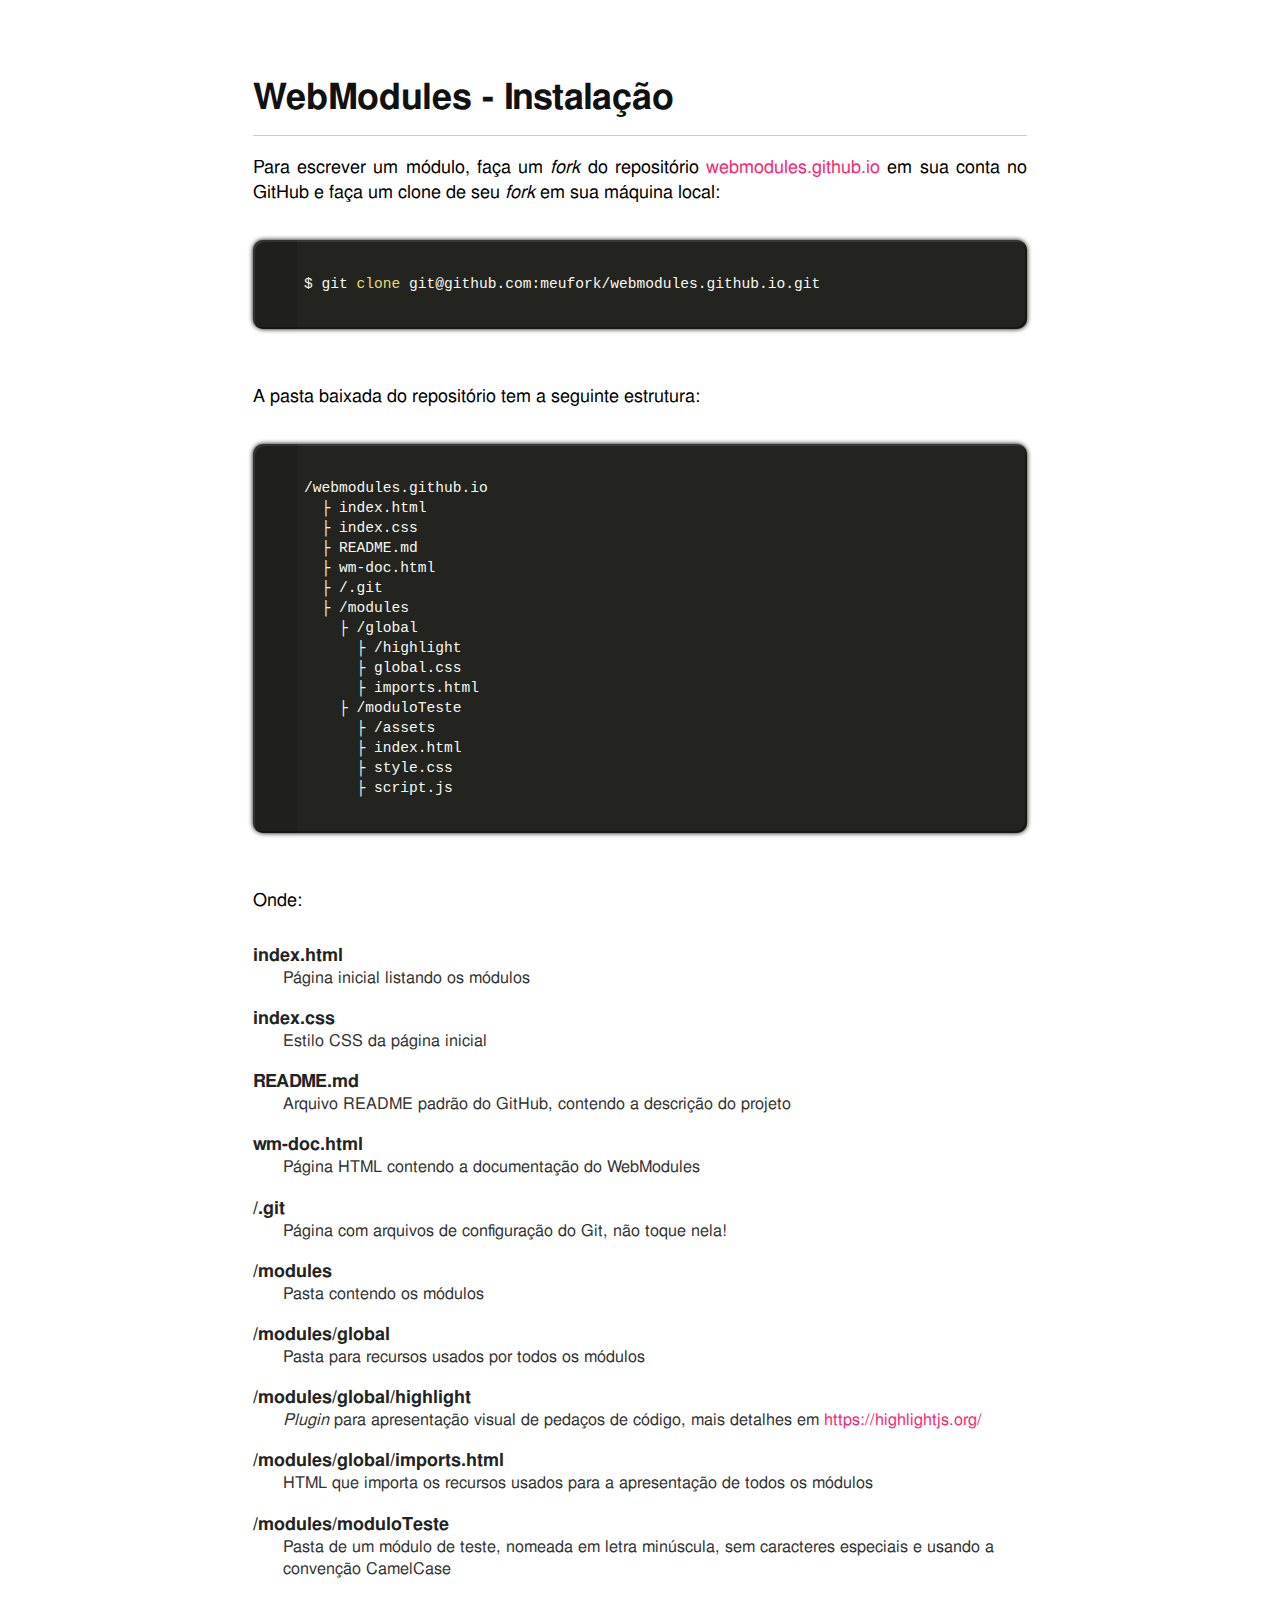
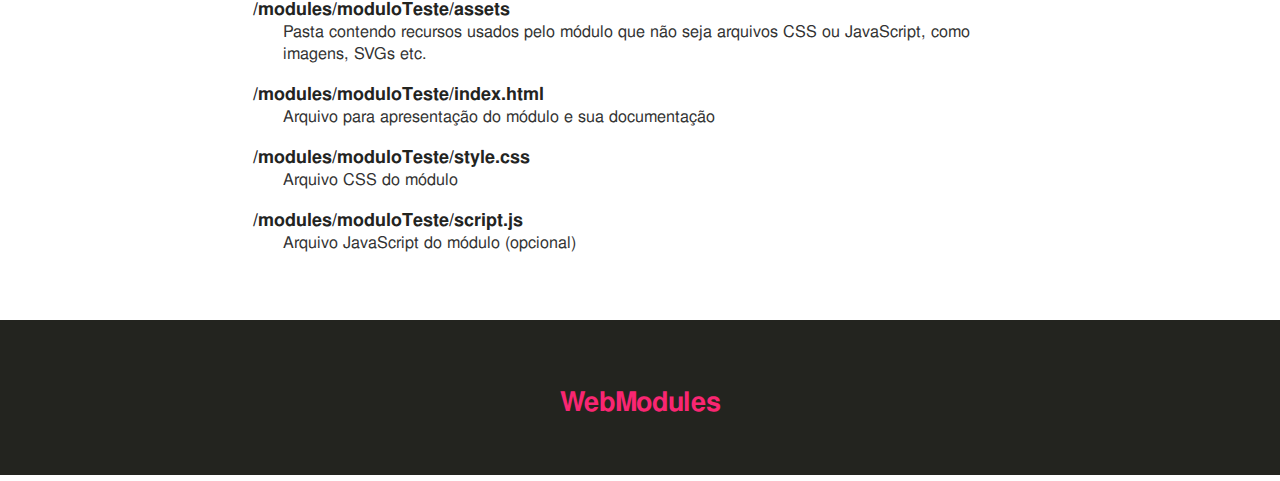
<file: docs/install.html>
<!DOCTYPE html>
<html lang="pt-BR">
  <head>
    <meta charset="UTF-8">
    <title>Instalação</title>
    <link rel="stylesheet" href="../assets/index.css" charset="utf-8">
    <link rel="stylesheet" href="../modules/global/global.css">
    <link rel="stylesheet" href="../modules/global/highlight/styles/monokai_sublime.css">
    <script src="../modules/global/highlight/highlight.pack.js"></script>
    <script>hljs.initHighlightingOnLoad();</script>
  </head>
  <body>
    <main class="global main">
      <h1 id="instalacao">WebModules - Instalação</h1>
      <p>Para escrever um módulo, faça um <em>fork </em>do repositório <a href="https://github.com/EpicentroTec/webmodules.github.io" target="_blank">webmodules.github.io</a> em sua conta no GitHub e faça um clone de seu <em>fork </em>em sua máquina local:</p>
      <pre>
        <code class="bash">
$ git clone git@github.com:meufork/webmodules.github.io.git
        </code>
      </pre>
      <p>A pasta baixada do repositório tem a seguinte estrutura:</p>
      <pre>
        <code class="html">
/webmodules.github.io
  ├ index.html
  ├ index.css
  ├ README.md
  ├ wm-doc.html
  ├ /.git
  ├ /modules
    ├ /global
      ├ /highlight
      ├ global.css
      ├ imports.html
    ├ /moduloTeste
      ├ /assets
      ├ index.html
      ├ style.css
      ├ script.js
        </code>
      </pre>
      <p>Onde:</p>
      <dl>
        <dt>index.html</dt>
        <dd>Página inicial listando os módulos</dd>
        <dt>index.css</dt>
        <dd>Estilo CSS da página inicial</dd>
        <dt>README.md</dt>
        <dd>Arquivo README padrão do GitHub, contendo a descrição do projeto</dd>
        <dt>wm-doc.html</dt>
        <dd>Página HTML contendo a documentação do WebModules</dd>
        <dt>/.git</dt>
        <dd>Página com arquivos de configuração do Git, não toque nela!</dd>
        <dt>/modules</dt>
        <dd>Pasta contendo os módulos</dd>
        <dt>/modules/global</dt>
        <dd>Pasta para recursos usados por todos os módulos</dd>
        <dt>/modules/global/highlight</dt>
        <dd><em>Plugin </em>para apresentação visual de pedaços de código, mais detalhes em <a href="https://highlightjs.org/" target="_blank">https://highlightjs.org/</a></dd>
        <dt>/modules/global/imports.html</dt>
        <dd>HTML que importa os recursos usados para a apresentação de todos os módulos</dd>
        <dt>/modules/moduloTeste</dt>
        <dd>Pasta de um módulo de teste, nomeada em letra minúscula, sem caracteres especiais e usando a convenção CamelCase</dd>
        <dt>/modules/moduloTeste/assets</dt>
        <dd>Pasta contendo recursos usados pelo módulo que não seja arquivos CSS ou JavaScript, como imagens, SVGs etc.</dd>
        <dt>/modules/moduloTeste/index.html</dt>
        <dd>Arquivo para apresentação do módulo e sua documentação</dd>
        <dt>/modules/moduloTeste/style.css</dt>
        <dd>Arquivo CSS do módulo</dd>
        <dt>/modules/moduloTeste/script.js</dt>
        <dd>Arquivo JavaScript do módulo (opcional)</dd>
      </dl>
    </main>
    <footer class="global footer">
      <h2><a href="../">WebModules</a></h2>
    </footer>
  </body>
</html>
</file>
<file: assets/index.css>
@font-face {
    font-family: FreeSans;
    src: url('fonts/FreeSans/FreeSans.otf');
}

@font-face {
    font-family: FreeSansBold;
    src: url('fonts/FreeSans/FreeSansBold.otf');
}

*,
*:before,
*:after {
  box-sizing: border-box;
  margin: 0;
  padding: 0;
}

body {
  font: 18px 'FreeSans', sans-serif;
}

h1,
h2,
h3 {
  color: #111;
  font-family: 'FreeSansBold', sans-serif;
  margin: 1em 0 .35em 0;
  padding-bottom: .35em;
  position: relative;
}

/*h1:before,
h2:before,
h3:before {
  content: '\00a7';
  cursor: pointer;
  display: inline-block;
  right: 100%;
  opacity: 0;
  padding-right: 5px;
  position: absolute;
  top: -2.5px;
}

h1:hover:before,
h2:hover:before,
h3:hover:before {
  opacity: 1;
}*/

h1 {
  border-bottom: 1px solid #ccc;
}

p {
  margin: .5em 0;
}

ul,
ol {
  list-style-position: inside;
  margin: .5em 0;
}

li {
  margin: .5em 0;
}

img {
  border: 1px solid #ccc;
  height: auto;
  max-width: 100%;
}

a {
  color: #f92672;
  text-decoration: none;
}

a:hover {
  text-decoration: underline;
}

.main {
  margin: 0 auto;
  max-width: 45em;
  padding: 2em 1em;
}

.main dl {
  margin: 30px 0;
}

.main dl dt {
  color: #23241f;
  font-family: 'FreeSansBold', sans-serif;
  font-weight: bold;
}

.main dl dd {
  color: #333;
  font-size: .9em;
  margin-bottom: 1em;
  margin-left: 30px;
}

.main dl dd:last-child {
  margin-bottom: 0;
}

/* Features */

.no-list {
  list-style: none;
}
</file>
<file: modules/caixaDeCodigo/style.css>
.global.main .wm-caixaDeCodigo code {
  /*border-radius: 10px;*/
  border-radius: 0;
  /*box-shadow: 0 0 5px #000, inset -2px -2px 0 rgba(0,0,0,.3), inset 2px 2px 0 rgba(255,255,255,.1);*/
  box-shadow: none;
  line-height: 20px;
  padding: 1em .5em 1em 3.5em;
  position: relative;
  transition: box-shadow .25s;
}

.global.main .wm-caixaDeCodigo code:hover {
  /*box-shadow: 0 0 10px #000, inset -2px -2px 0 rgba(0,0,0,.3), inset 2px 2px 0 rgba(255,255,255,.1);*/
  box-shadow: none;
  transition: box-shadow .5s;
}

.global.main .wm-caixaDeCodigo code:before {
  background-color: rgba(0, 0, 0, .1);
  content: '';
  height: 100%;
  left: 0;
  position: absolute;
  top: 0;
  width: 3em;
}
</file>
<file: modules/jumbotron/style.css>
.wm-jumbotron {
  background-color: rgba(0, 0, 0, .1);
  max-height: 100vh;
  overflow-y: hidden;
  width: 100%;
}

.wm-jumbotron img {
  display: block;
  width: 100%;
}
</file>
<file: index.css>
*,
*:before,
*:after {
  box-sizing: border-box;
  margin: 0;
  padding: 0;
}

body {
  font: 18px 'FreeSans', sans-serif;
}

h1,
h2,
h3 {
  color: #111;
  margin: 1em 0 .35em 0;
  padding-bottom: .35em;
  position: relative;
}

h1:before,
h2:before,
h3:before {
  content: '\00a7';
  cursor: pointer;
  display: inline-block;
  right: 100%;
  opacity: 0;
  padding-right: 5px;
  position: absolute;
  top: -2.5px;
}

h1:hover:before,
h2:hover:before,
h3:hover:before {
  opacity: 1;
}

h1 {
  border-bottom: 1px solid #ccc;
}

p {
  margin: .5em 0 1em 0;
}

ul,
ol {
  list-style-position: inside;
  margin: .5em 0;
}

img {
  height: auto;
  max-width: 100%;
}

a {
  color: #f92672;
  text-decoration: none;
}

a:hover {
  text-decoration: underline;
}

.main {
  margin: 0 auto;
  max-width: 45em;
  padding: 2em 1em;
}

.main dl dt {
  color: #23241f;
  font-weight: bold;
}

.main dl dd {
  font-size: .9em;
  margin-bottom: 1em;
  margin-left: 30px;
}

/* Features */

.no-list {
  list-style: none;
}
</file>
<file: modules/global/global.css>
/* framework */

.hide {
  display: none;
}

.no-list {
  list-style: none;
}

*,
*:before,
*:after {
  box-sizing: border-box;
  margin: 0;
  padding: 0;
}

body {
  font: 18px 'FreeSans', sans-serif;
}

h1,
h2,
h3 {
  color: #111;
  font-family: 'FreeSansBold', sans-serif;
  margin: 1em 0 .35em 0;
  padding-bottom: .35em;
  position: relative;
}

/*h1:before,
h2:before,
h3:before {
  content: '\00a7';
  cursor: pointer;
  display: inline-block;
  right: 100%;
  opacity: 0;
  padding-right: 5px;
  position: absolute;
  top: -2.5px;
}

h1:hover:before,
h2:hover:before,
h3:hover:before {
  opacity: 1;
}*/

h1 {
  border-bottom: 1px solid #ccc;
}

p {
  line-height: 25px;
  margin: 1em 0;
  text-align: justify;
}

ul,
ol {
  list-style-position: inside;
  margin: .5em 0 1.5em 0;
}

ul li ul,
ol li ol {
  font-size: .9em;
  list-style-type: disc;
  margin: 0 0 0 1.5em;
}

dl dt {
  font-family: 'FreeSansBold', sans-serif;
}

figure {
  margin: 2em 0;
}

figcaption {
  color: #666;
  font-size: .8em;
  text-align: center;
}

img {
  height: auto;
  max-width: 100%;
}

a {
  color: #f92672;
  text-decoration: none;
}

a:hover {
  text-decoration: underline;
}

#header,
#descricao,
#uso,
#comportamento,
#log {
  margin: 30px auto;
  max-width: 45em;
  padding: 0 1em;
}

#modulo {
  box-shadow: 0 5px 0 #c00, 0 -5px 0 #c00;
}

#header nav h1,
#modulo h1 {
  display: none;
}

.global.main pre,
.global.main code {
  font-size: .9em;
}

.global.main p code {
  background-color: #eee;
  border-radius: 3px;
  font-size: .8em;
  font-style: italic;
  padding: .1em .4em;
}

.global.main pre code {
  border-radius: 10px;
  box-shadow: 0 0 5px #000, inset -2px -2px 0 rgba(0,0,0,.3), inset 2px 2px 0 rgba(255,255,255,.1);
  line-height: 20px;
  padding: 1em .5em 1em 3.5em;
  position: relative;
  transition: box-shadow .25s;
}

.global.main pre code:hover {
  box-shadow: 0 0 10px #000, inset -2px -2px 0 rgba(0,0,0,.3), inset 2px 2px 0 rgba(255,255,255,.1);
  transition: box-shadow .5s;
}

.global.main pre code:before {
  background-color: rgba(0, 0, 0, .1);
  content: '';
  height: 100%;
  left: 0;
  position: absolute;
  top: 0;
  width: 3em;
}

.global.footer {
  background-color: #23241f;
  padding: 2em;
  text-align: center;
}

.global.footer h1 {
  border-bottom: 0;
  margin: 0;
  padding: 0;
}

.global.footer h1:before {
  content: '';
  display: none;
}

.global.footer h1 a {
  text-decoration: none;
}

/* Code Highligh */

.line-number {
  left: 0;
  position: absolute;
  padding: 0 1em;
}

.line-number span {
  color: rgba(255, 255, 255, .8);
  display: block;
}
</file>
<file: modules/global/highlight/styles/monokai_sublime.css>
/*

Monokai Sublime style. Derived from Monokai by noformnocontent http://nn.mit-license.org/

*/

.hljs {
  display: block;
  overflow-x: auto;
  padding: 0.5em;
  background: #23241f;
  -webkit-text-size-adjust: none;
}

.hljs,
.hljs-tag,
.css .hljs-rule,
.css .hljs-value,
.aspectj .hljs-function,
.css .hljs-function
.hljs-preprocessor,
.hljs-pragma {
  color: #f8f8f2;
}

.hljs-strongemphasis,
.hljs-strong,
.hljs-emphasis {
  color: #a8a8a2;
}

.hljs-bullet,
.hljs-blockquote,
.hljs-horizontal_rule,
.hljs-number,
.hljs-regexp,
.alias .hljs-keyword,
.hljs-literal,
.hljs-hexcolor {
  color: #ae81ff;
}

.hljs-tag .hljs-value,
.hljs-code,
.hljs-title,
.css .hljs-class,
.hljs-class .hljs-title:last-child {
  color: #a6e22e;
}

.hljs-link_url {
  font-size: 80%;
}

.hljs-strong,
.hljs-strongemphasis {
  font-weight: bold;
}

.hljs-emphasis,
.hljs-strongemphasis,
.hljs-class .hljs-title:last-child,
.hljs-typename {
  font-style: italic;
}

.hljs-keyword,
.ruby .hljs-class .hljs-keyword:first-child,
.ruby .hljs-function .hljs-keyword,
.hljs-function,
.hljs-change,
.hljs-winutils,
.hljs-flow,
.nginx .hljs-title,
.tex .hljs-special,
.hljs-header,
.hljs-attribute,
.hljs-symbol,
.hljs-symbol .hljs-string,
.hljs-tag .hljs-title,
.hljs-value,
.alias .hljs-keyword:first-child,
.css .hljs-tag,
.css .unit,
.css .hljs-important {
  color: #f92672;
}

.hljs-function .hljs-keyword,
.hljs-class .hljs-keyword:first-child,
.hljs-aspect .hljs-keyword:first-child,
.hljs-constant,
.hljs-typename,
.hljs-name,
.css .hljs-attribute {
  color: #66d9ef;
}

.hljs-variable,
.hljs-params,
.hljs-class .hljs-title,
.hljs-aspect .hljs-title {
  color: #f8f8f2;
}

.hljs-string,
.css .hljs-id,
.hljs-subst,
.hljs-type,
.ruby .hljs-class .hljs-parent,
.hljs-built_in,
.django .hljs-template_tag,
.django .hljs-variable,
.smalltalk .hljs-class,
.django .hljs-filter .hljs-argument,
.smalltalk .hljs-localvars,
.smalltalk .hljs-array,
.hljs-attr_selector,
.hljs-pseudo,
.hljs-addition,
.hljs-stream,
.hljs-envvar,
.apache .hljs-tag,
.apache .hljs-cbracket,
.tex .hljs-command,
.hljs-prompt,
.hljs-link_label,
.hljs-link_url {
  color: #e6db74;
}

.hljs-comment,
.hljs-annotation,
.hljs-decorator,
.hljs-pi,
.hljs-doctype,
.hljs-deletion,
.hljs-shebang,
.apache .hljs-sqbracket,
.tex .hljs-formula {
  color: #75715e;
}

.hljs-value {
  color: #e0d561 !important;
}

.hljs-title {
  color: #f92672 !important;
}

.hljs-attribute {
  color: #a6e22e !important;
}

.coffeescript .javascript,
.javascript .xml,
.tex .hljs-formula,
.xml .javascript,
.xml .vbscript,
.xml .css,
.xml .hljs-cdata,
.xml .php,
.php .xml {
  opacity: 0.5;
}
</file>
